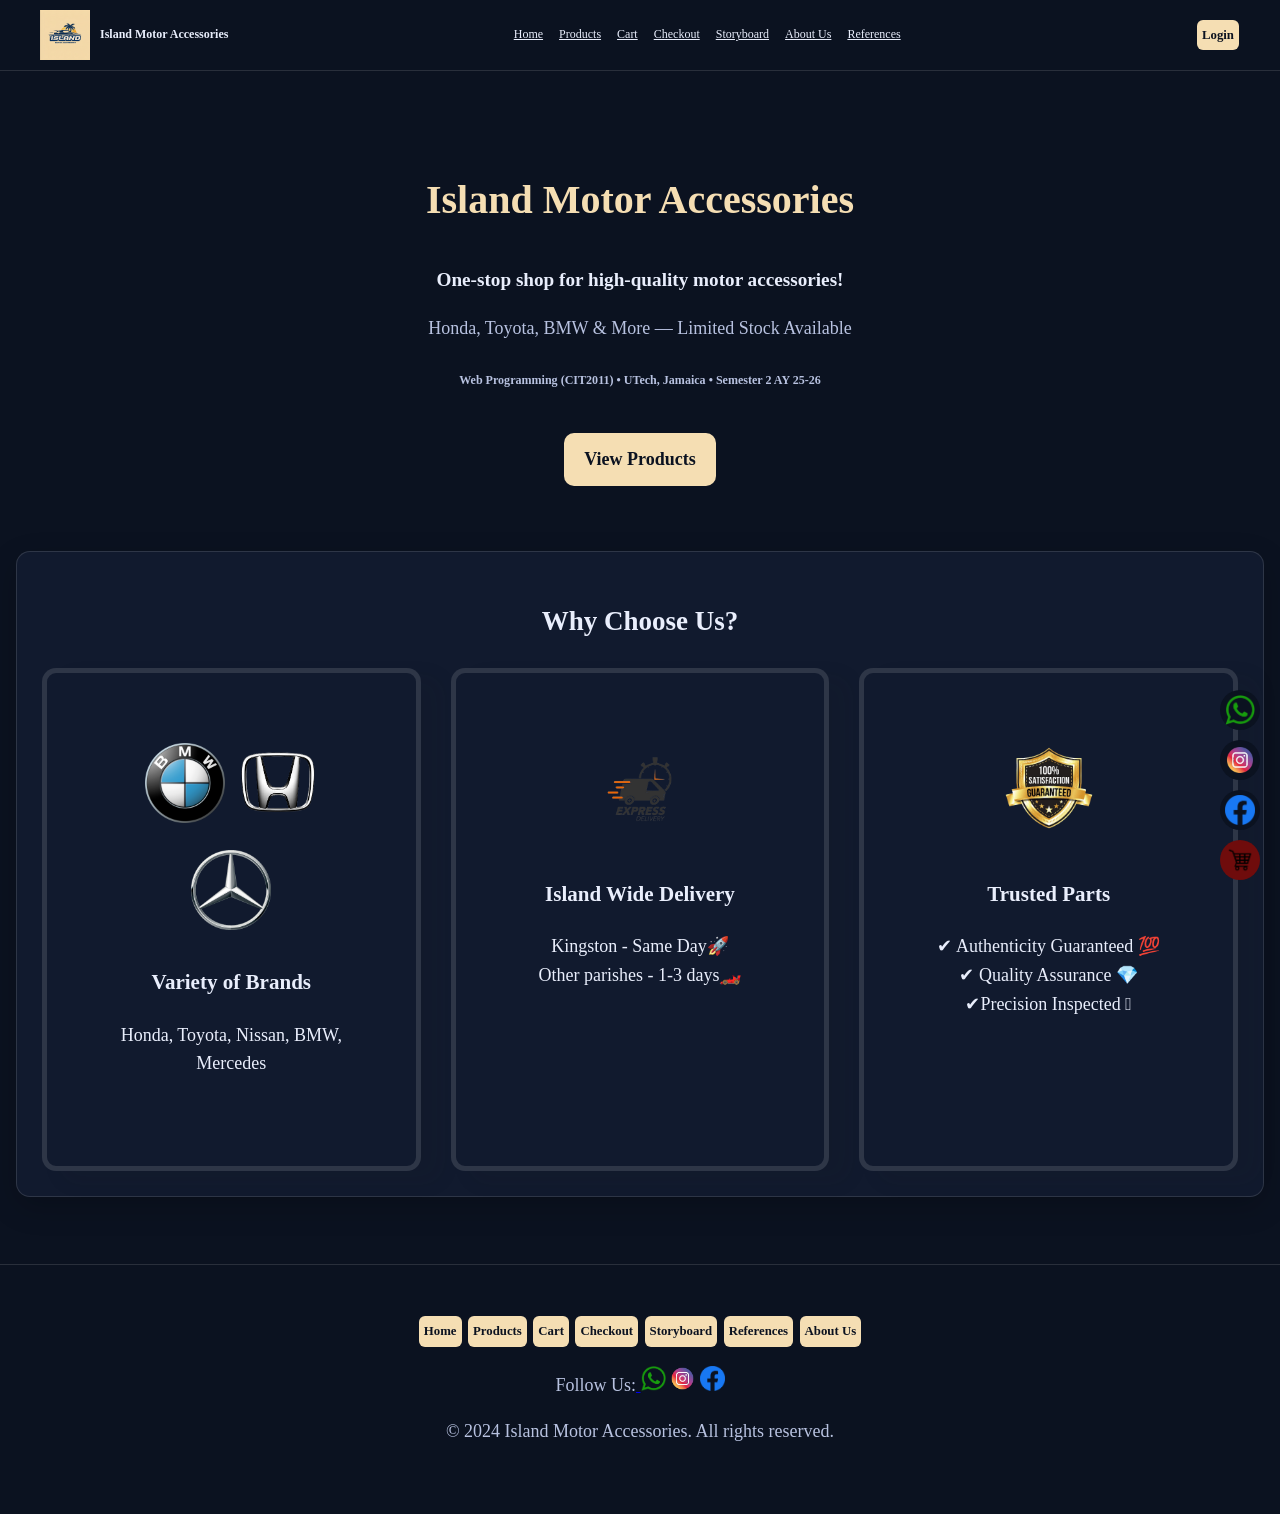
<file: Codes/index.html>
<!--K'Vonne Marshall, 2406408, LAB #2/-->

<!DOCTYPE html>
<html lang="en">
    <head>
        <meta charset="UTF-8">
        <meta name="viewport" content="width=device-width, initial-scale=1.0">
        <title>Island Motor Accessories | E-Store</title>
        <link rel="icon" href="../Assets/Logo.png" type="image/png">
        <link rel="stylesheet" href="../style.css">
    </head>

    <body>
        <header class="site-header">
            <div class="nav-bar">
                <a href="index.html" class="brand">
                    <img src="../Assets/Logo.png" alt="Logo" class="logo">
                    <span class="brand-name">Island Motor Accessories</span>
                </a>

                <nav class="nav-links">
                    <a href="index.html" title="Home">Home</a>
                    <a href="products.html" title="Products">Products</a>
                    <a href="cart.html" title="Cart">Cart</a>
                    <a href="checkout.html" title="Checkout">Checkout</a>
                    <a href="storyboard.html" title="storyboard">Storyboard</a>
                    <a href="about.html" title="About Us">About Us</a>
                    <a href="references.html" title="References">References</a>
                </nav>

                <div class="nav-right">
                    <div id="user-badge" class="user-badge">
                        <span id="user-initial" class="user-initial"></span>
                        <span id="welcome-user"></span>
                    </div>

                    <a href="login.html" id="auth-link" class="btn-primary footer-btn">Login</a>
                    <button id="logout-btn" class="btn-primary footer-btn" type="button">Logout</button>
                </div>
            </div>
        </header>

        <main class="container">
            <section class="hero center">
                <div class="hero-content">
                    <h1 class="brand-title">Island Motor Accessories</h1>
                    <h3 class="tagline">
                        One-stop shop for high-quality motor accessories!
                    </h3>
                    <p class="muted">
                        Honda, Toyota, BMW & More — Limited Stock Available
                    </p>

                    <h6 class="muted">
                        Web Programming (CIT2011) • UTech, Jamaica • Semester 2 AY 25-26
                    </h6>
                        
                    <a href="products.html" class="btn-primary"> View Products</a>
                </div>
            </section>

            <section class="card">
                <h2 class="center">Why Choose Us?</h2>

                <div class="features">

                    <div class="feature-box">
                        <div class="brand-logos"> 
                            <img src="../Assets/BMW.png" alt="BMW">
                            <img src="../Assets/Honda-removebg-preview.png" alt="Honda">
                            <img src="../Assets/Mercedes-Logo.svg.png" alt="Mercedes">
                        </div>
                        <h3>Variety of Brands</h3>
                        <p>Honda, Toyota, Nissan, BMW, Mercedes</p>
                    </div>

                    <div class="feature-box">
                        <img src="../Assets/Delivery-removebg-preview.png" alt="Delivery">
                        <h3>Island Wide Delivery</h3>
                        <p>Kingston - Same Day🚀<br>Other parishes - 1-3 days🏎️</p>
                    </div>

                    <div class="feature-box">
                        <img src="../Assets/Authentic-removebg-preview.png" alt="Authentic">
                        <h3>Trusted Parts</h3>
                        <p>✔ Authenticity Guaranteed 💯<br>✔ Quality Assurance 💎<br>✔Precision Inspected 𖦏</p>
                    </div>
                </div>
            </section>

                    
        </main>

        <footer class="site-footer">
            <nav class="footer-nav" aria-label="Footer Navigation">
                <a href="index.html" class="btn-primary footer-btn">Home</a>
                <a href="products.html" class="btn-primary footer-btn">Products</a>
                <a href="cart.html" class="btn-primary footer-btn">Cart</a>
                <a href="checkout.html" class="btn-primary footer-btn">Checkout</a>
                <a href="storyboard.html" class="btn-primary footer-btn">Storyboard</a>
                <a href="references.html" class="btn-primary footer-btn">References</a>
                <a href="about.html" class="btn-primary footer-btn">About Us</a>
                
                <p>Follow Us:<a href="https://wa.me/18763150309" target="_blank" class="whatsapp"> <img src="../Assets/WhatsApp-removebg-preview (1).png" alt="Logo" class="social-icon"></a>
                <a href="https://www.instagram.com/islandmotorja/" target="_blank" class="instagram"><img src="../Assets/Insta-removebg-preview.png" alt="Logo" class="social-icon"></a>
                <a href="https://www.facebook.com/profile.php?id=61577443343375" target="_blank" class="facebook"><img src="../Assets/Facebook_Logo__2019_-removebg-preview.png" alt="Logo" class="social-icon"></a>
                </p>
                <p>&copy; 2024 Island Motor Accessories. All rights reserved.</p>

            </nav>
            <div class="floating-socials">
                <a href="https://wa.me/18763150309" target="_blank" class="whatsapp"><img src="../Assets/WhatsApp-removebg-preview (1).png" alt="Logo" class="logo"></a>
                <a href="https://www.instagram.com/islandmotorja/" target="_blank" class="instagram"><img src="../Assets/Insta-removebg-preview.png" alt="Logo" class="logo"></a>
                <a href="https://www.facebook.com/profile.php?id=61577443343375" target="_blank" class="facebook"><img src="../Assets/Facebook_Logo__2019_-removebg-preview.png" alt="Logo" class="logo"></a>
                <a href="cart.html" class="cart"><img src="../Assets/Cart-removebg-preview.png" alt="Logo" class="logo"></a>
            </div>
       </footer>
       <script src="../script.js"></script>
    </body>
</html>
</file>
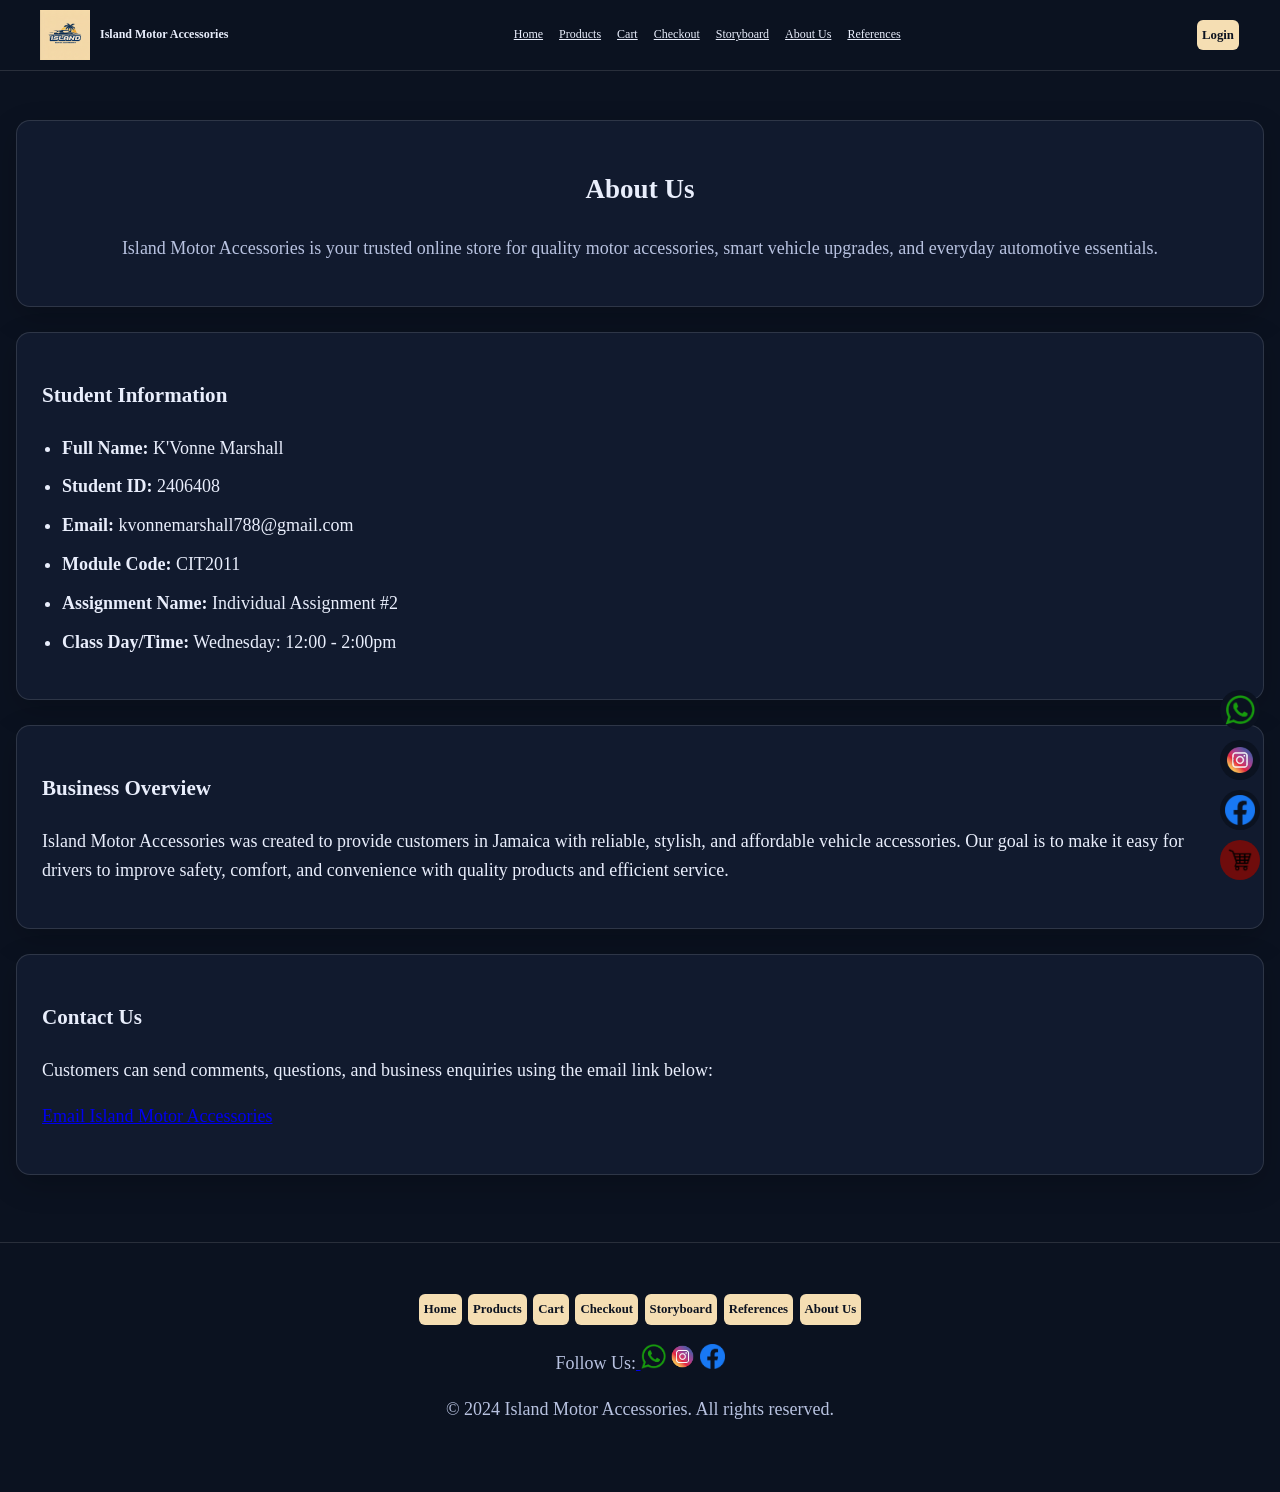
<file: Codes/about.html>
<!--K'Vonne Marshall, 2406408, LAB #2/-->

<!DOCTYPE html>
<html lang="en">
<head>
    <meta charset="UTF-8">
    <meta name="viewport" content="width=device-width, initial-scale=1.0">
    <title>Island Motor Accessories | About Us</title>
    <link rel="icon" href="../Assets/Logo.png" type="image/png">
    <link rel="stylesheet" href="../style.css">
</head>
<body>
    <header class="site-header">
            <div class="nav-bar">
                <a href="index.html" class="brand">
                    <img src="../Assets/Logo.png" alt="Logo" class="logo">
                    <span class="brand-name">Island Motor Accessories</span>
                </a>

                <nav class="nav-links">
                    <a href="index.html" title="Home">Home</a>
                    <a href="products.html" title="Products">Products</a>
                    <a href="cart.html" title="Cart">Cart</a>
                    <a href="checkout.html" title="Checkout">Checkout</a>
                    <a href="storyboard.html" title="storyboard">Storyboard</a>
                    <a href="about.html" title="About Us">About Us</a>
                    <a href="references.html" title="References">References</a>

                </nav>

                <div class="nav-right">
                    <div id="user-badge" class="user-badge">
                        <span id="user-initial" class="user-initial"></span>
                        <span id="welcome-user"></span>
                    </div>

                    <a href="login.html" id="auth-link" class="btn-primary footer-btn">Login</a>
                    <button id="logout-btn" class="btn-primary footer-btn" type="button">Logout</button>
                </div>
            </div>
        </header>

    <main class="container">
        <section class="card">
            <h2 class="center">About Us</h2>
            <p class="center muted">
                Island Motor Accessories is your trusted online store for quality motor accessories,
                smart vehicle upgrades, and everyday automotive essentials.
            </p>
        </section>

        <section class="card">
            <h3>Student Information</h3>
            <ul>
                <li><strong>Full Name:</strong> K'Vonne Marshall</li>
                <li><strong>Student ID:</strong> 2406408</li>
                <li><strong>Email:</strong> kvonnemarshall788@gmail.com</li>
                <li><strong>Module Code:</strong> CIT2011</li>
                <li><strong>Assignment Name:</strong> Individual Assignment #2</li>
                <li><strong>Class Day/Time:</strong> Wednesday: 12:00 - 2:00pm
                </li>
            </ul>
        </section>

        <section class="card">
            <h3>Business Overview</h3>
            <p>
                Island Motor Accessories was created to provide customers in Jamaica with reliable,
                stylish, and affordable vehicle accessories. Our goal is to make it easy for drivers
                to improve safety, comfort, and convenience with quality products and efficient service.
            </p>
        </section>

        <section class="card">
            <h3>Contact Us</h3>
            <p>
                Customers can send comments, questions, and business enquiries using the email link below:
            </p>
            <p>
                <a href="mailto:k'vonnesmarshall@students.utech.edu.jm?subject=Customer Inquiry - Island Motor Accessories">
                    Email Island Motor Accessories
                </a>
            </p>
        </section>
    </main>

    <footer class="site-footer">
            <nav class="footer-nav" aria-label="Footer Navigation">
                <a href="index.html" class="btn-primary footer-btn">Home</a>
                <a href="products.html" class="btn-primary footer-btn">Products</a>
                <a href="cart.html" class="btn-primary footer-btn">Cart</a>
                <a href="checkout.html" class="btn-primary footer-btn">Checkout</a>
                <a href="storyboard.html" class="btn-primary footer-btn">Storyboard</a>
                <a href="references.html" class="btn-primary footer-btn">References</a>
                <a href="about.html" class="btn-primary footer-btn">About Us</a>
                
                <p>Follow Us:<a href="https://wa.me/18763150309" target="_blank" class="whatsapp"> <img src="../Assets/WhatsApp-removebg-preview (1).png" alt="Logo" class="social-icon"></a>
                <a href="https://www.instagram.com/islandmotorja/" target="_blank" class="instagram"><img src="../Assets/Insta-removebg-preview.png" alt="Logo" class="social-icon"></a>
                <a href="https://www.facebook.com/profile.php?id=61577443343375" target="_blank" class="facebook"><img src="../Assets/Facebook_Logo__2019_-removebg-preview.png" alt="Logo" class="social-icon"></a>
                </p>
                <p>&copy; 2024 Island Motor Accessories. All rights reserved.</p>

            </nav>
            <div class="floating-socials">
                <a href="https://wa.me/18763150309" target="_blank" class="whatsapp"><img src="../Assets/WhatsApp-removebg-preview (1).png" alt="Logo" class="logo"></a>
                <a href="https://www.instagram.com/islandmotorja/" target="_blank" class="instagram"><img src="../Assets/Insta-removebg-preview.png" alt="Logo" class="logo"></a>
                <a href="https://www.facebook.com/profile.php?id=61577443343375" target="_blank" class="facebook"><img src="../Assets/Facebook_Logo__2019_-removebg-preview.png" alt="Logo" class="logo"></a>
                <a href="cart.html" class="cart"><img src="../Assets/Cart-removebg-preview.png" alt="Logo" class="logo"></a>
            </div>
       </footer>
    <script src="../script.js"></script>
</body>
</html>
</file>
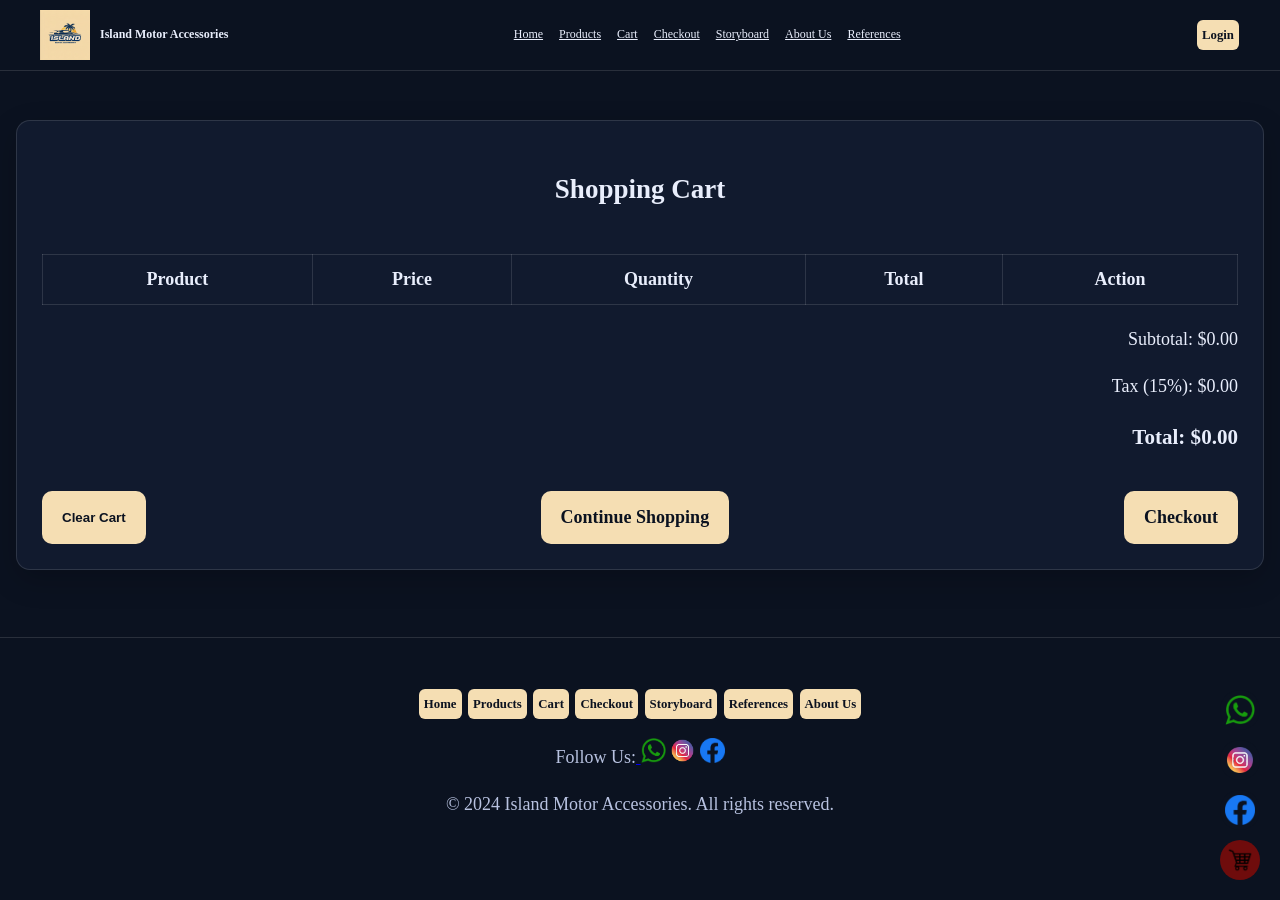
<file: Codes/cart.html>
<!--K'Vonne Marshall, 2406408, LAB #2/-->

<!DOCTYPE html>
<html lang="en">
<head>
    <meta charset="UTF-8">
    <meta name="viewport" content="width=device-width, initial-scale=1.0">
    <title>Island Motor Accessories | E-Store</title>
    <link rel="icon" href="../Assets/Logo.png" type="image/png">
    <link rel="stylesheet" href="../style.css">
</head>

<body>
     <header class="site-header">
            <div class="nav-bar">
                <a href="index.html" class="brand">
                    <img src="../Assets/Logo.png" alt="Logo" class="logo">
                    <span class="brand-name">Island Motor Accessories</span>
                </a>

                <nav class="nav-links">
                    <a href="index.html" title="Home">Home</a>
                    <a href="products.html" title="Products">Products</a>
                    <a href="cart.html" title="Cart">Cart</a>
                    <a href="checkout.html" title="Checkout">Checkout</a>
                    <a href="storyboard.html" title="storyboard">Storyboard</a>
                    <a href="about.html" title="About Us">About Us</a>
                    <a href="references.html" title="References">References</a>

                </nav>

                <div class="nav-right">
                    <div id="user-badge" class="user-badge">
                        <span id="user-initial" class="user-initial"></span>
                        <span id="welcome-user"></span>
                    </div>

                    <a href="login.html" id="auth-link" class="btn-primary footer-btn">Login</a>
                    <button id="logout-btn" class="btn-primary footer-btn" type="button">Logout</button>
                </div>
            </div>
        </header>

    <main class="container">
        <section class="card">
            <h2 class="center">Shopping Cart</h2>

            <div class="table-wrap">
                <table class="cart-table">
                    <thead>
                        <tr>
                            <th>Product</th>
                            <th>Price</th>
                            <th>Quantity</th>
                            <th>Total</th>
                            <th>Action</th>
                        </tr>
                    </thead>
                    <tbody id="cart-items"></tbody>
                </table>
            </div>

            <div class="cart-summary">
                <p>Subtotal: $<span id="subtotal">0</span></p>
                <p>Tax (15%): $<span id="tax">0</span></p>
                <h3>Total: $<span id="total">0</span></h3>
            </div>

            <div class="cart-buttons">
                <button id="clear-cart" class="btn-primary" type="button">Clear Cart</button>
                <a href="products.html" class="btn-primary">Continue Shopping</a>
                <a href="checkout.html" class="btn-primary">Checkout</a>
            </div>
        </section>
    </main>

    <footer class="site-footer">
            <nav class="footer-nav" aria-label="Footer Navigation">
                <a href="index.html" class="btn-primary footer-btn">Home</a>
                <a href="products.html" class="btn-primary footer-btn">Products</a>
                <a href="cart.html" class="btn-primary footer-btn">Cart</a>
                <a href="checkout.html" class="btn-primary footer-btn">Checkout</a>
                <a href="storyboard.html" class="btn-primary footer-btn">Storyboard</a>
                <a href="references.html" class="btn-primary footer-btn">References</a>
                <a href="about.html" class="btn-primary footer-btn">About Us</a>
                
                <p>Follow Us:<a href="https://wa.me/18763150309" target="_blank" class="whatsapp"> <img src="../Assets/WhatsApp-removebg-preview (1).png" alt="Logo" class="social-icon"></a>
                <a href="https://www.instagram.com/islandmotorja/" target="_blank" class="instagram"><img src="../Assets/Insta-removebg-preview.png" alt="Logo" class="social-icon"></a>
                <a href="https://www.facebook.com/profile.php?id=61577443343375" target="_blank" class="facebook"><img src="../Assets/Facebook_Logo__2019_-removebg-preview.png" alt="Logo" class="social-icon"></a>
                </p>
                <p>&copy; 2024 Island Motor Accessories. All rights reserved.</p>

            </nav>
            <div class="floating-socials">
                <a href="https://wa.me/18763150309" target="_blank" class="whatsapp"><img src="../Assets/WhatsApp-removebg-preview (1).png" alt="Logo" class="logo"></a>
                <a href="https://www.instagram.com/islandmotorja/" target="_blank" class="instagram"><img src="../Assets/Insta-removebg-preview.png" alt="Logo" class="logo"></a>
                <a href="https://www.facebook.com/profile.php?id=61577443343375" target="_blank" class="facebook"><img src="../Assets/Facebook_Logo__2019_-removebg-preview.png" alt="Logo" class="logo"></a>
                <a href="cart.html" class="cart"><img src="../Assets/Cart-removebg-preview.png" alt="Logo" class="logo"></a>
            </div>
       </footer>

    <div id="confirm-box" class="confirm-box hidden">
        <div class="confirm-content">
            <p id="confirm-message">Are you sure you want to remove this item?</p>
            <div class="confirm-actions">
                <button id="confirm-yes" class="btn-primary small-btn" type="button">Yes</button>
                <button id="confirm-no" class="btn-primary small-btn" type="button">No</button>
            </div>
        </div>
    </div>

    <script src="../script.js"></script>
</body>
</html>
</file>
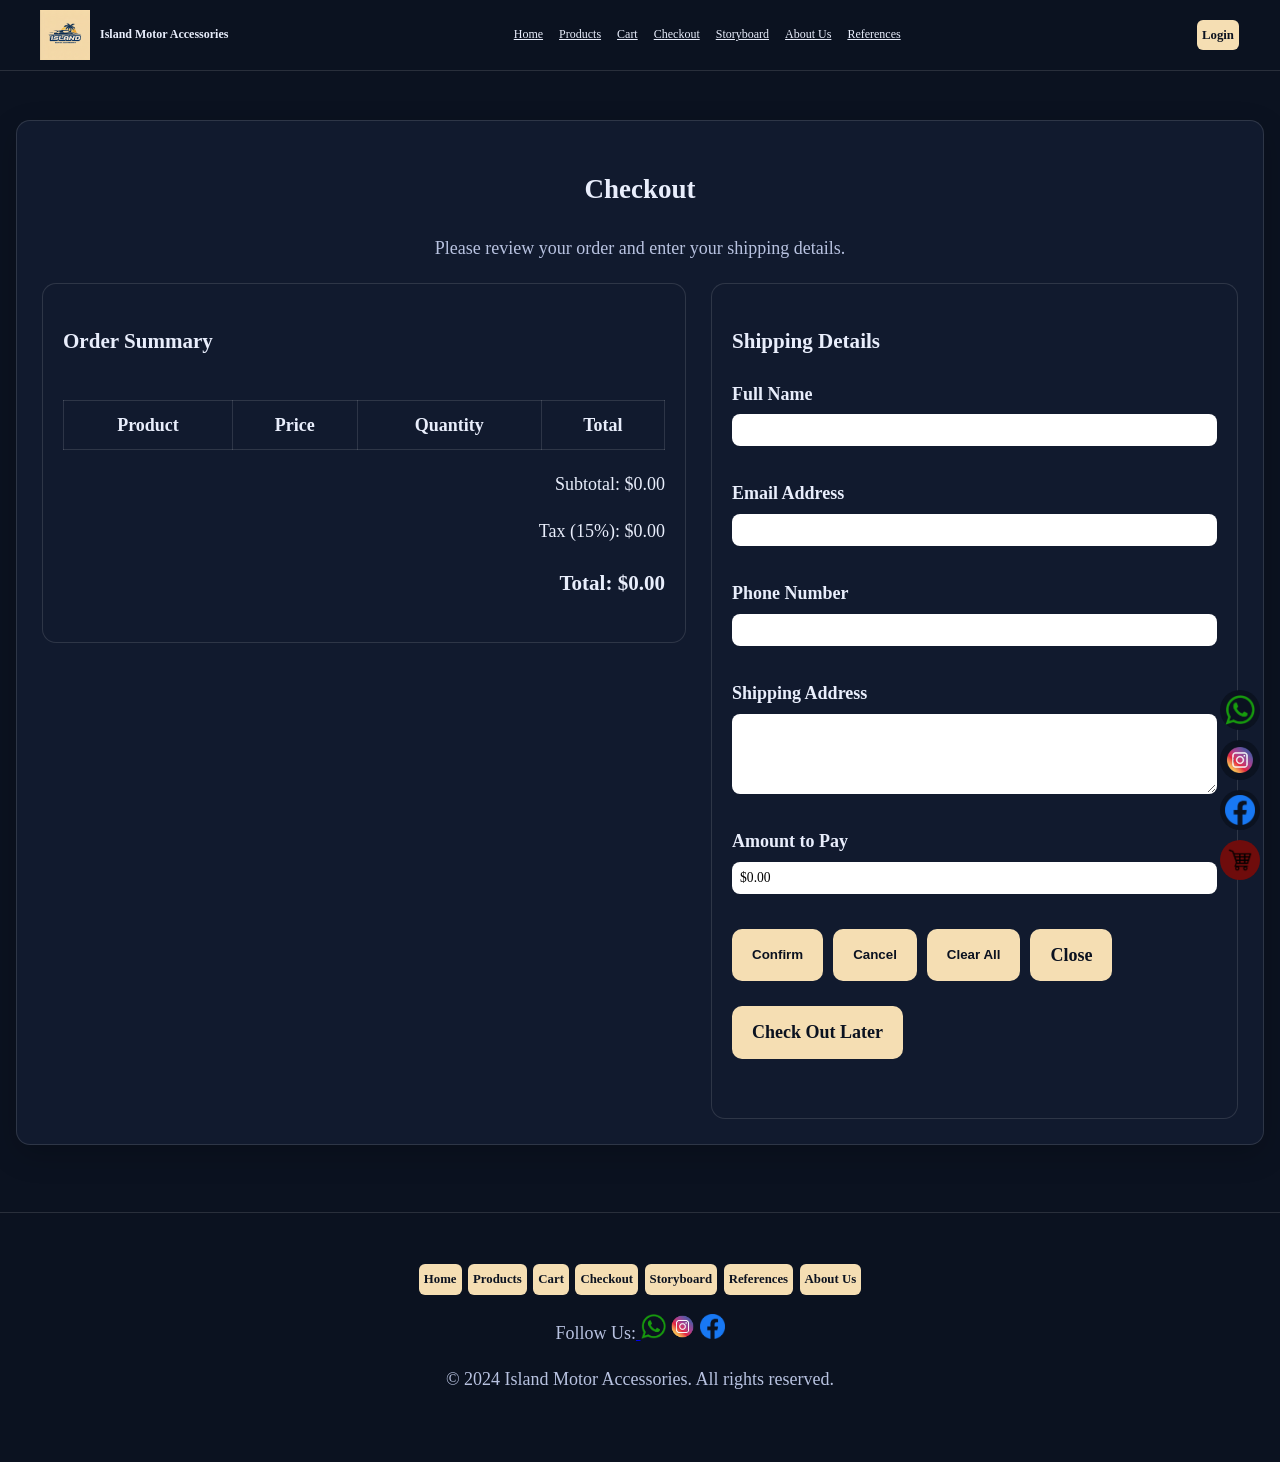
<file: Codes/checkout.html>
<!--K'Vonne Marshall, 2406408, LAB #2/-->

<!DOCTYPE html>
<html lang="en">
<head>
    <meta charset="UTF-8">
    <meta name="viewport" content="width=device-width, initial-scale=1.0">
    <title>Island Motor Accessories | Checkout</title>
    <link rel="icon" href="../Assets/Logo.png" type="image/png">
    <link rel="stylesheet" href="../style.css">
</head>

<body>
    <header class="site-header">
            <div class="nav-bar">
                <a href="index.html" class="brand">
                    <img src="../Assets/Logo.png" alt="Logo" class="logo">
                    <span class="brand-name">Island Motor Accessories</span>
                </a>

                <nav class="nav-links">
                    <a href="index.html" title="Home">Home</a>
                    <a href="products.html" title="Products">Products</a>
                    <a href="cart.html" title="Cart">Cart</a>
                    <a href="checkout.html" title="Checkout">Checkout</a>
                    <a href="storyboard.html" title="storyboard">Storyboard</a>
                    <a href="about.html" title="About Us">About Us</a>
                    <a href="references.html" title="References">References</a>

                </nav>

                <div class="nav-right">
                    <div id="user-badge" class="user-badge">
                        <span id="user-initial" class="user-initial"></span>
                        <span id="welcome-user"></span>
                    </div>

                    <a href="login.html" id="auth-link" class="btn-primary footer-btn">Login</a>
                    <button id="logout-btn" class="btn-primary footer-btn" type="button">Logout</button>
                </div>
            </div>
        </header>

    <main class="container">
        <section class="card">
            <h2 class="center">Checkout</h2>
            <p class="center muted">Please review your order and enter your shipping details.</p>

            <div class="checkout-layout">
                <div class="checkout-summary">
                    <h3>Order Summary</h3>

                    <div class="table-wrap">
                        <table class="cart-table">
                            <thead>
                                <tr>
                                    <th>Product</th>
                                    <th>Price</th>
                                    <th>Quantity</th>
                                    <th>Total</th>
                                </tr>
                            </thead>
                            <tbody id="checkout-items"></tbody>
                        </table>
                    </div>

                    <div class="cart-summary">
                        <p>Subtotal: $<span id="checkout-subtotal">0.00</span></p>
                        <p>Tax (15%): $<span id="checkout-tax">0.00</span></p>
                        <h3>Total: $<span id="checkout-total">0.00</span></h3>
                    </div>
                </div>

                <div class="checkout-form-box">
                    <h3>Shipping Details</h3>

                    <form id="checkout-form">
                        <div class="form-group">
                            <label for="customer-name">Full Name</label>
                            <input type="text" id="customer-name" name="customer-name">
                            <small class="error" id="name-error"></small>
                        </div>

                        <div class="form-group">
                            <label for="customer-email">Email Address</label>
                            <input type="email" id="customer-email" name="customer-email">
                            <small class="error" id="email-error"></small>
                        </div>

                        <div class="form-group">
                            <label for="customer-phone">Phone Number</label>
                            <input type="text" id="customer-phone" name="customer-phone">
                            <small class="error" id="phone-error"></small>
                        </div>

                        <div class="form-group">
                            <label for="customer-address">Shipping Address</label>
                            <textarea id="customer-address" name="customer-address" rows="4"></textarea>
                            <small class="error" id="address-error"></small>
                        </div>

                        <div class="form-group">
                            <label for="amount-paid">Amount to Pay</label>
                            <input type="text" id="amount-paid" readonly>
                        </div>

                        <div class="checkout-buttons">
                            <button type="submit" class="btn-primary">Confirm</button>
                            <button type="button" id="cancel-order" class="btn-primary">Cancel</button>
                            <button type="button" id="clear-checkout" class="btn-primary">Clear All</button>
                            <a href="cart.html" class="btn-primary">Close</a>
                            <a href="products.html" class="btn-primary">Check Out Later</a>
                        </div>
                    </form>

                    <div id="checkout-message" class="checkout-message"></div>
                </div>
            </div>
        </section>
    </main>

    <footer class="site-footer">
            <nav class="footer-nav" aria-label="Footer Navigation">
                <a href="index.html" class="btn-primary footer-btn">Home</a>
                <a href="products.html" class="btn-primary footer-btn">Products</a>
                <a href="cart.html" class="btn-primary footer-btn">Cart</a>
                <a href="checkout.html" class="btn-primary footer-btn">Checkout</a>
                <a href="storyboard.html" class="btn-primary footer-btn">Storyboard</a>
                <a href="references.html" class="btn-primary footer-btn">References</a>
                <a href="about.html" class="btn-primary footer-btn">About Us</a>
                
                <p>Follow Us:<a href="https://wa.me/18763150309" target="_blank" class="whatsapp"> <img src="../Assets/WhatsApp-removebg-preview (1).png" alt="Logo" class="social-icon"></a>
                <a href="https://www.instagram.com/islandmotorja/" target="_blank" class="instagram"><img src="../Assets/Insta-removebg-preview.png" alt="Logo" class="social-icon"></a>
                <a href="https://www.facebook.com/profile.php?id=61577443343375" target="_blank" class="facebook"><img src="../Assets/Facebook_Logo__2019_-removebg-preview.png" alt="Logo" class="social-icon"></a>
                </p>
                <p>&copy; 2024 Island Motor Accessories. All rights reserved.</p>

            </nav>
            <div class="floating-socials">
                <a href="https://wa.me/18763150309" target="_blank" class="whatsapp"><img src="../Assets/WhatsApp-removebg-preview (1).png" alt="Logo" class="logo"></a>
                <a href="https://www.instagram.com/islandmotorja/" target="_blank" class="instagram"><img src="../Assets/Insta-removebg-preview.png" alt="Logo" class="logo"></a>
                <a href="https://www.facebook.com/profile.php?id=61577443343375" target="_blank" class="facebook"><img src="../Assets/Facebook_Logo__2019_-removebg-preview.png" alt="Logo" class="logo"></a>
                <a href="cart.html" class="cart"><img src="../Assets/Cart-removebg-preview.png" alt="Logo" class="logo"></a>
            </div>
       </footer>

    <script src="../script.js"></script>
</body>
</html>
</file>
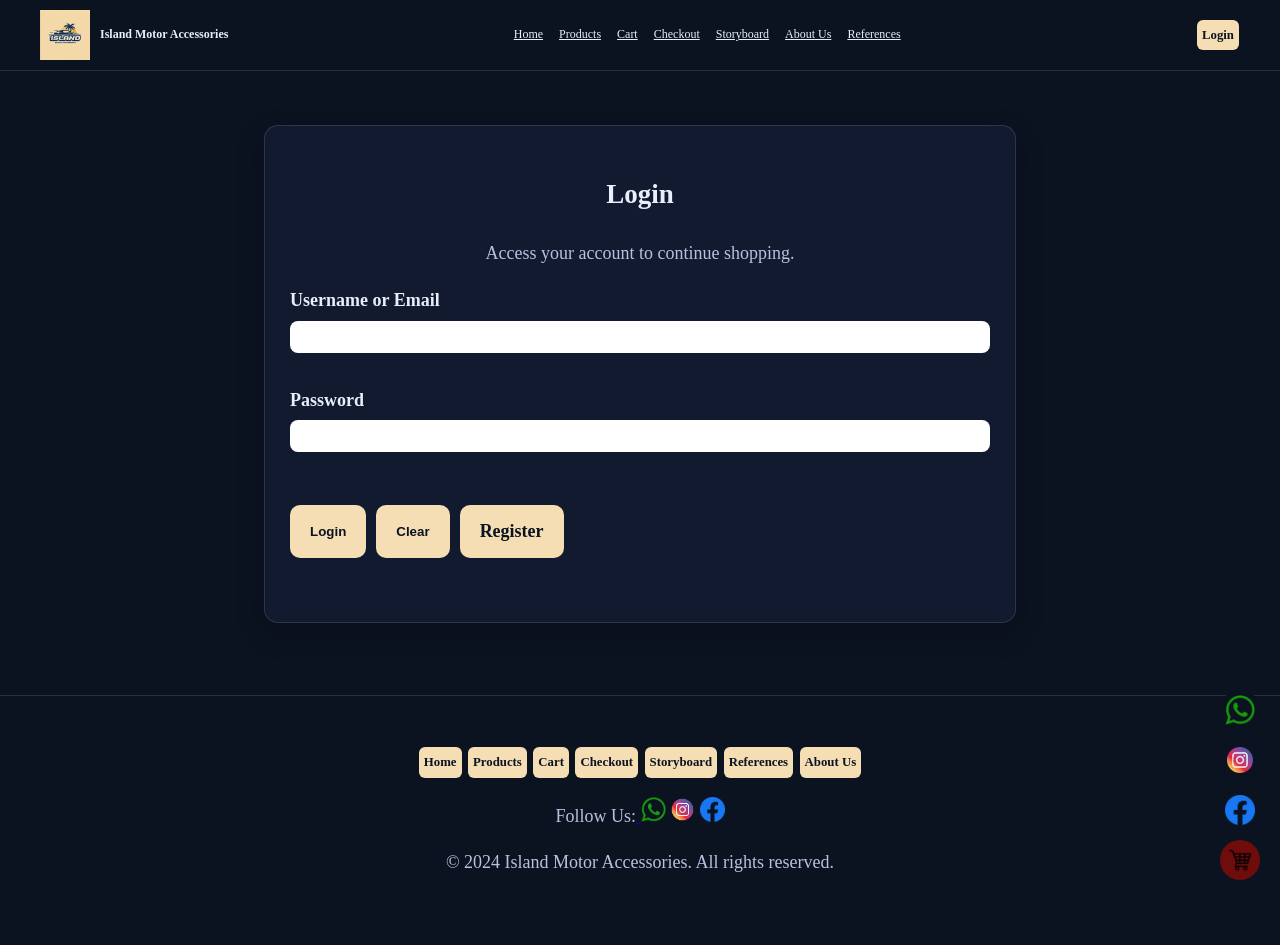
<file: Codes/login.html>
<!--K'Vonne Marshall, 2406408, LAB #2/-->

<!DOCTYPE html>
<html lang="en">
<head>
    <meta charset="UTF-8">
    <meta name="viewport" content="width=device-width, initial-scale=1.0">
    <title>Island Motor Accessories | Login</title>
    <link rel="icon" href="../Assets/Logo.png" type="image/png">
    <link rel="stylesheet" href="../style.css">
</head>
<body>
    <header class="site-header">
            <div class="nav-bar">
                <a href="index.html" class="brand">
                    <img src="../Assets/Logo.png" alt="Logo" class="logo">
                    <span class="brand-name">Island Motor Accessories</span>
                </a>

                <nav class="nav-links">
                    <a href="index.html" title="Home">Home</a>
                    <a href="products.html" title="Products">Products</a>
                    <a href="cart.html" title="Cart">Cart</a>
                    <a href="checkout.html" title="Checkout">Checkout</a>
                    <a href="storyboard.html" title="storyboard">Storyboard</a>
                    <a href="about.html" title="About Us">About Us</a>
                    <a href="references.html" title="References">References</a>

                </nav>

                <div class="nav-right">
                    <div id="user-badge" class="user-badge">
                        <span id="user-initial" class="user-initial"></span>
                        <span id="welcome-user"></span>
                    </div>

                    <a href="login.html" id="auth-link" class="btn-primary footer-btn">Login</a>
                    <button id="logout-btn" class="btn-primary footer-btn" type="button">Logout</button>
                </div>
            </div>
        </header>

    <main class="container">
        <section class="card login-box">
            <h2 class="center">Login</h2>
            <p class="center muted">Access your account to continue shopping.</p>

            <form id="login-form">
                <div class="form-group">
                    <label for="login-username">Username or Email</label>
                    <input type="text" id="login-username" name="login-username">
                    <small class="error" id="login-username-error"></small>
                </div>

                <div class="form-group">
                    <label for="login-password">Password</label>
                    <input type="password" id="login-password" name="login-password">
                    <small class="error" id="login-password-error"></small>
                </div>

                <div class="checkout-buttons">
                    <button type="submit" class="btn-primary">Login</button>
                    <button type="reset" id="login-clear" class="btn-primary">Clear</button>
                    <a href="register.html" class="btn-primary">Register</a>
                </div>
            </form>

            <div id="login-message" class="checkout-message"></div>
        </section>
    </main>

    <footer class="site-footer">
            <nav class="footer-nav" aria-label="Footer Navigation">
                <a href="index.html" class="btn-primary footer-btn">Home</a>
                <a href="products.html" class="btn-primary footer-btn">Products</a>
                <a href="cart.html" class="btn-primary footer-btn">Cart</a>
                <a href="checkout.html" class="btn-primary footer-btn">Checkout</a>
                <a href="storyboard.html" class="btn-primary footer-btn">Storyboard</a>
                <a href="references.html" class="btn-primary footer-btn">References</a>
                <a href="about.html" class="btn-primary footer-btn">About Us</a>
                
                <p>Follow Us:<a href="https://wa.me/18763150309" target="_blank" class="whatsapp"> <img src="../Assets/WhatsApp-removebg-preview (1).png" alt="Logo" class="social-icon"></a>
                <a href="https://www.instagram.com/islandmotorja/" target="_blank" class="instagram"><img src="../Assets/Insta-removebg-preview.png" alt="Logo" class="social-icon"></a>
                <a href="https://www.facebook.com/profile.php?id=61577443343375" target="_blank" class="facebook"><img src="../Assets/Facebook_Logo__2019_-removebg-preview.png" alt="Logo" class="social-icon"></a>
                </p>
                <p>&copy; 2024 Island Motor Accessories. All rights reserved.</p>

            </nav>
            <div class="floating-socials">
                <a href="https://wa.me/18763150309" target="_blank" class="whatsapp"><img src="../Assets/WhatsApp-removebg-preview (1).png" alt="Logo" class="logo"></a>
                <a href="https://www.instagram.com/islandmotorja/" target="_blank" class="instagram"><img src="../Assets/Insta-removebg-preview.png" alt="Logo" class="logo"></a>
                <a href="https://www.facebook.com/profile.php?id=61577443343375" target="_blank" class="facebook"><img src="../Assets/Facebook_Logo__2019_-removebg-preview.png" alt="Logo" class="logo"></a>
                <a href="cart.html" class="cart"><img src="../Assets/Cart-removebg-preview.png" alt="Logo" class="logo"></a>
            </div>
       </footer>

    <script src="../script.js"></script>
</body>
</html>
</file>
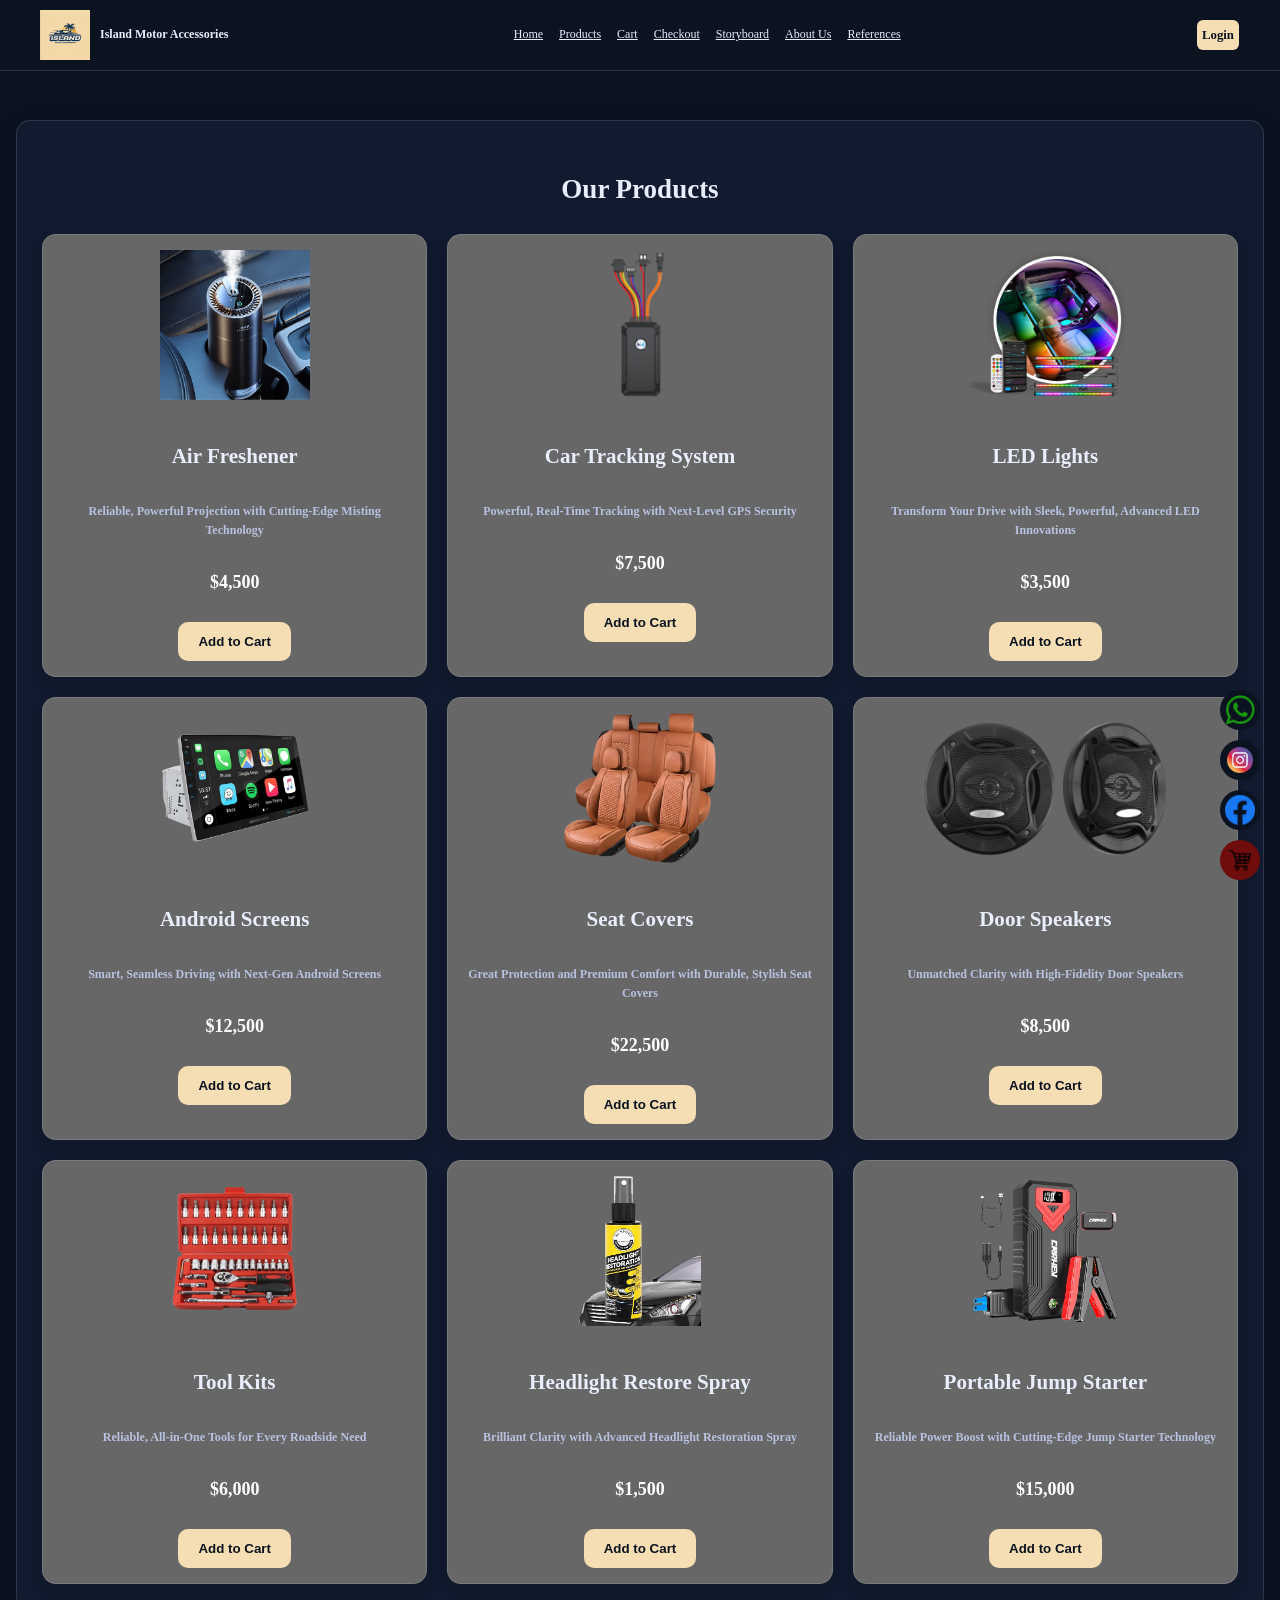
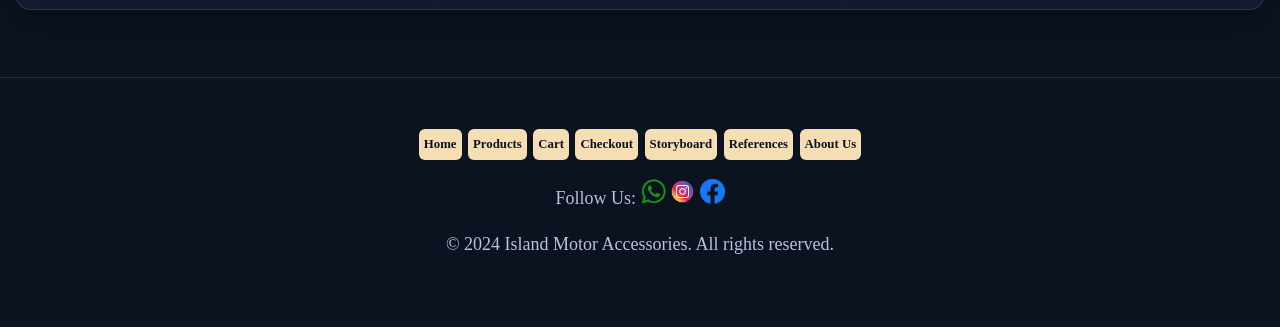
<file: Codes/products.html>
<!--K'Vonne Marshall, 2406408, LAB #2/-->

<!DOCTYPE html>
<html lang="en">
    <head>
        <meta charset="UTF-8">
        <meta name="viewport" content="width=device-width, initial-scale=1.0">
        <title>Island Motor Accessories | E-Store</title>
        <link rel="icon" href="../Assets/Logo.png" type="image/png">
        <link rel="stylesheet" href="../style.css">
    </head>

    <body>
        <header class="site-header">
            <div class="nav-bar">
                <a href="index.html" class="brand">
                    <img src="../Assets/Logo.png" alt="Logo" class="logo">
                    <span class="brand-name">Island Motor Accessories</span>
                </a>

                <nav class="nav-links">
                    <a href="index.html" title="Home">Home</a>
                    <a href="products.html" title="Products">Products</a>
                    <a href="cart.html" title="Cart">Cart</a>
                    <a href="checkout.html" title="Checkout">Checkout</a>
                    <a href="storyboard.html" title="storyboard">Storyboard</a>
                    <a href="about.html" title="About Us">About Us</a>
                    <a href="references.html" title="References">References</a>
                </nav>

                <div class="nav-right">
                    <div id="user-badge" class="user-badge">
                        <span id="user-initial" class="user-initial"></span>
                        <span id="welcome-user"></span>
                    </div>

                    <a href="login.html" id="auth-link" class="btn-primary footer-btn">Login</a>
                    <button id="logout-btn" class="btn-primary footer-btn" type="button">Logout</button>
                </div>
            </div>
        </header>

            <main class="container">
                <section class="card">
                    <h2 class="center">Our Products</h2>

                    <div class="products">
                        <div id="cart-message" class="cart-message"></div>
                        <div class="product-card">
                            <img src="../Assets/Freshener.jpg" alt="Air Freshener">
                            <h3>Air Freshener</h3>
                            <h6 class="muted">Reliable, Powerful Projection with Cutting-Edge Misting Technology</h6>
                            <p class="price" data-price="4500">$4,500</p>
                            <button class="btn-primary add-to-cart">Add to Cart</button>
                        </div>

                        <div class="product-card">
                            <img src="../Assets/GPS.png" alt="Car GPS System">
                            <h3>Car Tracking System</h3>
                            <h6 class="muted">Powerful, Real-Time Tracking with Next-Level GPS Security</h6>
                            <p class="price" data-price="7500">$7,500</p>
                            <button class="btn-primary add-to-cart">Add to Cart</button>
                        </div>

                        <div class="product-card">
                            <img src="../Assets/Lights.png" alt="Car LED Lights">
                            <h3>LED Lights</h3>
                            <h6 class="muted">Transform Your Drive with Sleek, Powerful, Advanced LED Innovations</h6>
                            <p class="price" data-price="3500">$3,500</p>
                            <button class="btn-primary add-to-cart">Add to Cart</button>
                        </div>

                        <div class="product-card">
                            <img src="../Assets/Screen-removebg-preview.png" alt="Car Android Screen">
                            <h3>Android Screens</h3>
                            <h6 class="muted">Smart, Seamless Driving with Next-Gen Android Screens</h6>
                            <p class="price" data-price="12500">$12,500</p>
                            <button class="btn-primary add-to-cart">Add to Cart</button>
                        </div>

                        <div class="product-card">
                            <img src="../Assets/Seats-removebg-preview.png" alt="Car Seat Covers">
                            <h3>Seat Covers</h3>
                            <h6 class="muted">Great Protection and Premium Comfort with Durable, Stylish Seat Covers</h6>
                            <p class="price" data-price="22500">$22,500</p>
                            <button class="btn-primary add-to-cart">Add to Cart</button>
                        </div>

                        <div class="product-card">
                            <img src="../Assets/Speakers.png" alt="Car Door Speakers">
                            <h3>Door Speakers</h3>
                            <h6 class="muted">Unmatched Clarity with High-Fidelity Door Speakers</h6>
                            <p class="price" data-price="8500">$8,500</p>
                            <button class="btn-primary add-to-cart">Add to Cart</button>
                        </div>

                        <div class="product-card">
                            <img src="../Assets/ToolKit-removebg-preview.png" alt="Car Tool Kit">
                            <h3>Tool Kits</h3>
                            <h6 class="muted">Reliable, All-in-One Tools for Every Roadside Need</h6>
                            <p class="price" data-price="6000">$6,000</p>
                            <button class="btn-primary add-to-cart">Add to Cart</button>
                        </div>

                        <div class="product-card">
                            <img src="../Assets/Headlight-removebg-preview.png" alt="Headlight Restoration">
                            <h3>Headlight Restore Spray</h3>
                            <h6 class="muted">Brilliant Clarity with Advanced Headlight Restoration Spray</h6>
                            <p class="price" data-price="1500">$1,500</p>
                            <button class="btn-primary add-to-cart">Add to Cart</button>
                        </div>

                        <div class="product-card">
                            <img src="../Assets/Jumper-removebg-preview.png" alt="Car Jump Starter">
                            <h3>Portable Jump Starter</h3>
                            <h6 class="muted">Reliable Power Boost with Cutting-Edge Jump Starter Technology</h6>
                            <p class="price" data-price="15000">$15,000</p>
                            <button class="btn-primary add-to-cart">Add to Cart</button>
                        </div>
                    </div>
                </section>
            </main>

            <footer class="site-footer">
            <nav class="footer-nav" aria-label="Footer Navigation">
                <a href="index.html" class="btn-primary footer-btn">Home</a>
                <a href="products.html" class="btn-primary footer-btn">Products</a>
                <a href="cart.html" class="btn-primary footer-btn">Cart</a>
                <a href="checkout.html" class="btn-primary footer-btn">Checkout</a>
                <a href="storyboard.html" class="btn-primary footer-btn">Storyboard</a>
                <a href="references.html" class="btn-primary footer-btn">References</a>
                <a href="about.html" class="btn-primary footer-btn">About Us</a>
                
                <p>Follow Us:<a href="https://wa.me/18763150309" target="_blank" class="whatsapp"> <img src="../Assets/WhatsApp-removebg-preview (1).png" alt="Logo" class="social-icon"></a>
                <a href="https://www.instagram.com/islandmotorja/" target="_blank" class="instagram"><img src="../Assets/Insta-removebg-preview.png" alt="Logo" class="social-icon"></a>
                <a href="https://www.facebook.com/profile.php?id=61577443343375" target="_blank" class="facebook"><img src="../Assets/Facebook_Logo__2019_-removebg-preview.png" alt="Logo" class="social-icon"></a>
                </p>
                <p>&copy; 2024 Island Motor Accessories. All rights reserved.</p>

            </nav>
            <div class="floating-socials">
                <a href="https://wa.me/18763150309" target="_blank" class="whatsapp"><img src="../Assets/WhatsApp-removebg-preview (1).png" alt="Logo" class="logo"></a>
                <a href="https://www.instagram.com/islandmotorja/" target="_blank" class="instagram"><img src="../Assets/Insta-removebg-preview.png" alt="Logo" class="logo"></a>
                <a href="https://www.facebook.com/profile.php?id=61577443343375" target="_blank" class="facebook"><img src="../Assets/Facebook_Logo__2019_-removebg-preview.png" alt="Logo" class="logo"></a>
                <a href="cart.html" class="cart"><img src="../Assets/Cart-removebg-preview.png" alt="Logo" class="logo"></a>
            </div>
       </footer>
        <script src="../script.js"></script>
    </body>
</html>
</file>
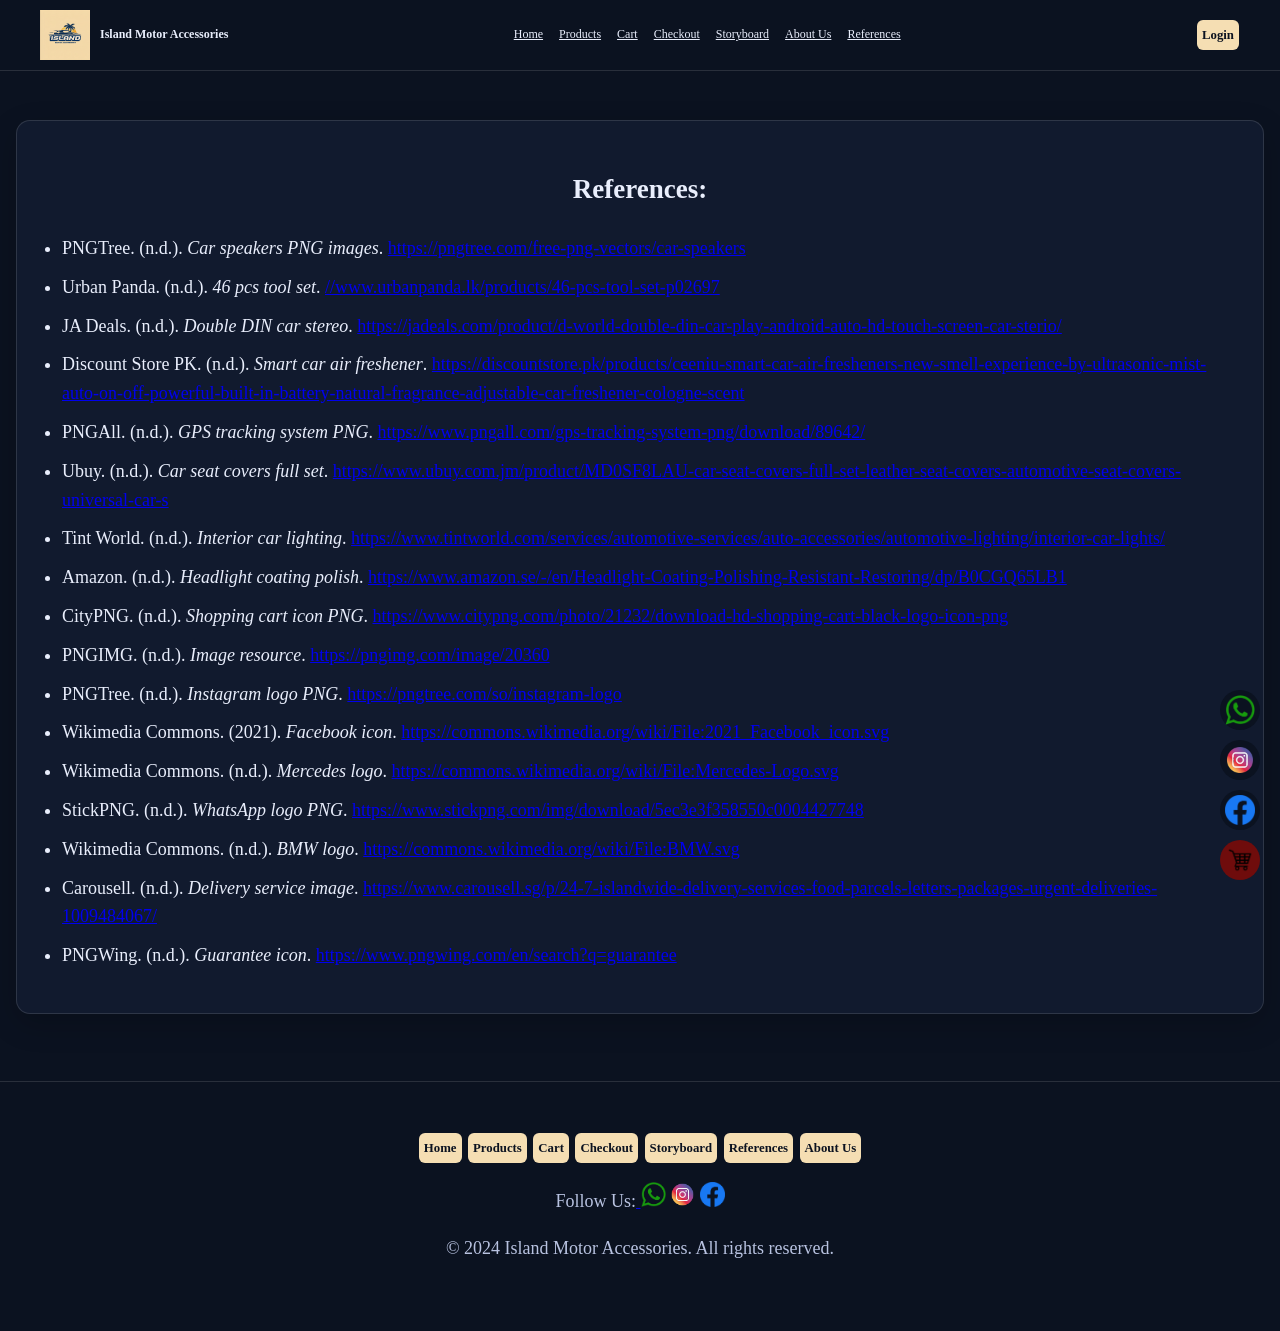
<file: Codes/references.html>
<!DOCTYPE html>
<html lang="en">
<head>
    <meta charset="UTF-8">
    <meta name="viewport" content="width=device-width, initial-scale=1.0">
    <title>Island Motor Accessories | References</title>
    <link rel="icon" href="../Assets/Logo.png" type="image/png">
    <link rel="stylesheet" href="../style.css">
</head>

<body>
    <header class="site-header">
            <div class="nav-bar">
                <a href="index.html" class="brand">
                    <img src="../Assets/Logo.png" alt="Logo" class="logo">
                    <span class="brand-name">Island Motor Accessories</span>
                </a>

                <nav class="nav-links">
                    <a href="index.html" title="Home">Home</a>
                    <a href="products.html" title="Products">Products</a>
                    <a href="cart.html" title="Cart">Cart</a>
                    <a href="checkout.html" title="Checkout">Checkout</a>
                    <a href="storyboard.html" title="storyboard">Storyboard</a>
                    <a href="about.html" title="About Us">About Us</a>
                    <a href="references.html" title="References">References</a>
                </nav>

                <div class="nav-right">
                    <div id="user-badge" class="user-badge">
                        <span id="user-initial" class="user-initial"></span>
                        <span id="welcome-user"></span>
                    </div>

                    <a href="login.html" id="auth-link" class="btn-primary footer-btn">Login</a>
                    <button id="logout-btn" class="btn-primary footer-btn" type="button">Logout</button>
                </div>
            </div>
        </header>

<main class="container">
    <section class="card">
        <h2 class="center">References:</h2>

        <ul class="references">

            <li>PNGTree. (n.d.). <i>Car speakers PNG images</i>. <a href="https://pngtree.com/free-png-vectors/car-speakers" target="_blank" rel=noopener>
                https://pngtree.com/free-png-vectors/car-speakers
            </a></li>

            <li>Urban Panda. (n.d.). <i>46 pcs tool set</i>. <a href="https://www.urbanpanda.lk/products/46-pcs-tool-set-p02697" target="_blank" rel=noopener>//www.urbanpanda.lk/products/46-pcs-tool-set-p02697</a></li>

            <li>JA Deals. (n.d.). <i>Double DIN car stereo</i>. <a href="https://jadeals.com/product/d-world-double-din-car-play-android-auto-hd-touch-screen-car-sterio/" target="_blank" rel=noopener>https://jadeals.com/product/d-world-double-din-car-play-android-auto-hd-touch-screen-car-sterio/</a></li>

            <li>Discount Store PK. (n.d.). <i>Smart car air freshener</i>. <a href="https://discountstore.pk/products/ceeniu-smart-car-air-fresheners-new-smell-experience-by-ultrasonic-mist-auto-on-off-powerful-built-in-battery-natural-fragrance-adjustable-car-freshener-cologne-scent" target="_blank" rel=noopener>https://discountstore.pk/products/ceeniu-smart-car-air-fresheners-new-smell-experience-by-ultrasonic-mist-auto-on-off-powerful-built-in-battery-natural-fragrance-adjustable-car-freshener-cologne-scent</a></li>

            <li>PNGAll. (n.d.). <i>GPS tracking system PNG</i>. <a href="https://www.pngall.com/gps-tracking-system-png/download/89642/" target="_blank" rel=noopener>https://www.pngall.com/gps-tracking-system-png/download/89642/</a></li>

            <li>Ubuy. (n.d.). <i>Car seat covers full set</i>. <a href="https://www.ubuy.com.jm/product/MD0SF8LAU-car-seat-covers-full-set-leather-seat-covers-automotive-seat-covers-universal-car-s" target="_blank" rel=noopener>https://www.ubuy.com.jm/product/MD0SF8LAU-car-seat-covers-full-set-leather-seat-covers-automotive-seat-covers-universal-car-s</a></li>

            <li>Tint World. (n.d.). <i>Interior car lighting</i>. <a href="https://www.tintworld.com/services/automotive-services/auto-accessories/automotive-lighting/interior-car-lights/" target="_blank" rel=noopener>https://www.tintworld.com/services/automotive-services/auto-accessories/automotive-lighting/interior-car-lights/</a></li>

            <li>Amazon. (n.d.). <i>Headlight coating polish</i>. <a href="https://www.amazon.se/-/en/Headlight-Coating-Polishing-Resistant-Restoring/dp/B0CGQ65LB1" target="_blank" rel=noopener>https://www.amazon.se/-/en/Headlight-Coating-Polishing-Resistant-Restoring/dp/B0CGQ65LB1</a></li>

            <li>CityPNG. (n.d.). <i>Shopping cart icon PNG</i>. <a href="https://www.citypng.com/photo/21232/download-hd-shopping-cart-black-logo-icon-png" target="_blank" rel=noopener>https://www.citypng.com/photo/21232/download-hd-shopping-cart-black-logo-icon-png</a></li>

            <li>PNGIMG. (n.d.). <i>Image resource</i>. <a href="https://pngimg.com/image/20360" target="_blank" rel=noopener>https://pngimg.com/image/20360</a></li>

            <li>PNGTree. (n.d.). <i>Instagram logo PNG</i>. <a href="https://pngtree.com/so/instagram-logo" target="_blank" rel=noopener>https://pngtree.com/so/instagram-logo</a></li>

            <li>Wikimedia Commons. (2021). <i>Facebook icon</i>. <a href="https://commons.wikimedia.org/wiki/File:2021_Facebook_icon.svg" target="_blank" rel=noopener>https://commons.wikimedia.org/wiki/File:2021_Facebook_icon.svg</a></li>

            <li>Wikimedia Commons. (n.d.). <i>Mercedes logo</i>. <a href="https://commons.wikimedia.org/wiki/File:Mercedes-Logo.svg" target="_blank" rel=noopener>https://commons.wikimedia.org/wiki/File:Mercedes-Logo.svg</a></li>

            <li>StickPNG. (n.d.). <i>WhatsApp logo PNG</i>. <a href="https://www.stickpng.com/img/download/5ec3e3f358550c0004427748" target="_blank" rel=noopener>https://www.stickpng.com/img/download/5ec3e3f358550c0004427748</a></li>

            <li>Wikimedia Commons. (n.d.). <i>BMW logo</i>. <a href="https://commons.wikimedia.org/wiki/File:BMW.svg" target="_blank" rel=noopener>https://commons.wikimedia.org/wiki/File:BMW.svg</a></li>

            <li>Carousell. (n.d.). <i>Delivery service image</i>. <a href="https://www.carousell.sg/p/24-7-islandwide-delivery-services-food-parcels-letters-packages-urgent-deliveries-1009484067/" target="_blank" rel=noopener>https://www.carousell.sg/p/24-7-islandwide-delivery-services-food-parcels-letters-packages-urgent-deliveries-1009484067/</a></li>

            <li>PNGWing. (n.d.). <i>Guarantee icon</i>. <a href="https://www.pngwing.com/en/search?q=guarantee" target="_blank" rel=noopener>https://www.pngwing.com/en/search?q=guarantee</a></li>

        </ul>
    </section>
</main>

<footer class="site-footer">
        <nav class="footer-nav" aria-label="Footer Navigation">
            <a href="index.html" class="btn-primary footer-btn">Home</a>
            <a href="products.html" class="btn-primary footer-btn">Products</a>
            <a href="cart.html" class="btn-primary footer-btn">Cart</a>
            <a href="checkout.html" class="btn-primary footer-btn">Checkout</a>
            <a href="storyboard.html" class="btn-primary footer-btn">Storyboard</a>
            <a href="references.html" class="btn-primary footer-btn">References</a>
            <a href="about.html" class="btn-primary footer-btn">About Us</a>
            
            <p>Follow Us:<a href="https://wa.me/18763150309" target="_blank" class="whatsapp"> <img src="../Assets/WhatsApp-removebg-preview (1).png" alt="Logo" class="social-icon"></a>
            <a href="https://www.instagram.com/islandmotorja/" target="_blank" class="instagram"><img src="../Assets/Insta-removebg-preview.png" alt="Logo" class="social-icon"></a>
            <a href="https://www.facebook.com/profile.php?id=61577443343375" target="_blank" class="facebook"><img src="../Assets/Facebook_Logo__2019_-removebg-preview.png" alt="Logo" class="social-icon"></a>
            </p>
            <p>&copy; 2024 Island Motor Accessories. All rights reserved.</p>

        </nav>
        <div class="floating-socials">
            <a href="https://wa.me/18763150309" target="_blank" class="whatsapp"><img src="../Assets/WhatsApp-removebg-preview (1).png" alt="Logo" class="logo"></a>
            <a href="https://www.instagram.com/islandmotorja/" target="_blank" class="instagram"><img src="../Assets/Insta-removebg-preview.png" alt="Logo" class="logo"></a>
            <a href="https://www.facebook.com/profile.php?id=61577443343375" target="_blank" class="facebook"><img src="../Assets/Facebook_Logo__2019_-removebg-preview.png" alt="Logo" class="logo"></a>
            <a href="cart.html" class="cart"><img src="../Assets/Cart-removebg-preview.png" alt="Logo" class="logo"></a>
        </div>
</footer>
       <script src="../script.js"></script>

    </body>
</html>
</file>
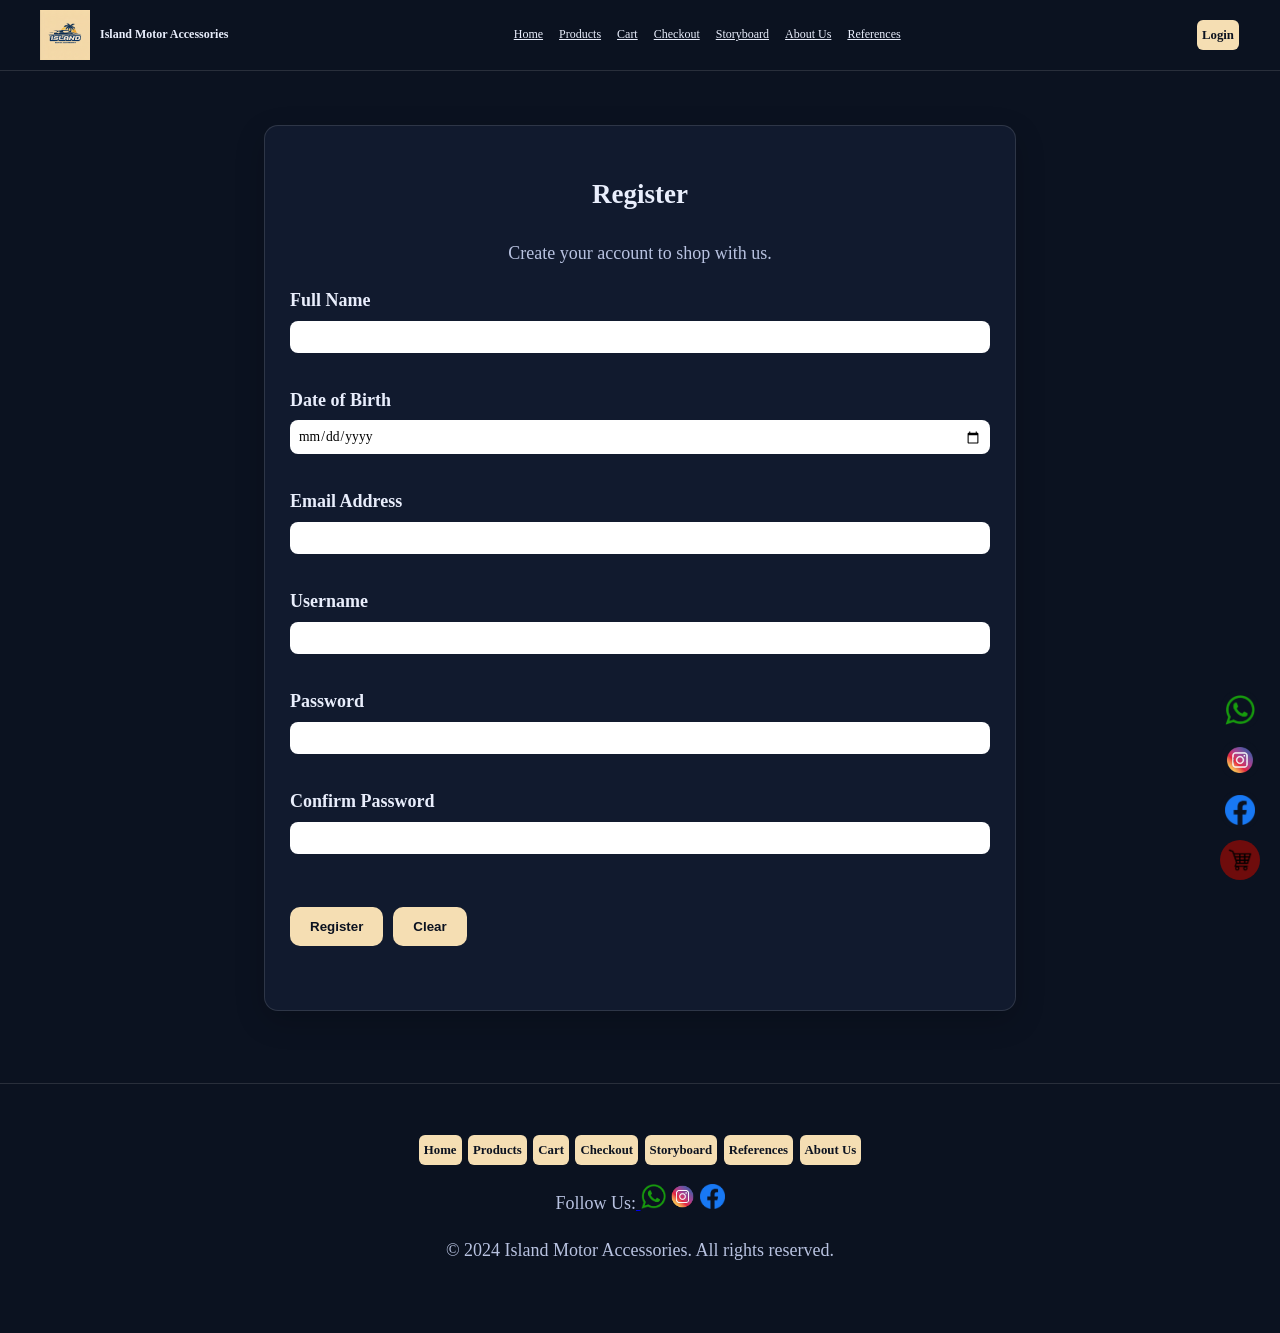
<file: Codes/register.html>
<!--K'Vonne Marshall, 2406408, LAB #2/-->

<!DOCTYPE html>
<html lang="en">
<head>
    <meta charset="UTF-8">
    <meta name="viewport" content="width=device-width, initial-scale=1.0">
    <title>Island Motor Accessories | Register</title>
    <link rel="icon" href="../Assets/Logo.png" type="image/png">
    <link rel="stylesheet" href="../style.css">
</head>
<body>
    <header class="site-header">
            <div class="nav-bar">
                <a href="index.html" class="brand">
                    <img src="../Assets/Logo.png" alt="Logo" class="logo">
                    <span class="brand-name">Island Motor Accessories</span>
                </a>

                <nav class="nav-links">
                    <a href="index.html" title="Home">Home</a>
                    <a href="products.html" title="Products">Products</a>
                    <a href="cart.html" title="Cart">Cart</a>
                    <a href="checkout.html" title="Checkout">Checkout</a>
                    <a href="storyboard.html" title="storyboard">Storyboard</a>
                    <a href="about.html" title="About Us">About Us</a>
                    <a href="references.html" title="References">References</a>

                </nav>

                <div class="nav-right">
                    <div id="user-badge" class="user-badge">
                        <span id="user-initial" class="user-initial"></span>
                        <span id="welcome-user"></span>
                    </div>

                    <a href="login.html" id="auth-link" class="btn-primary footer-btn">Login</a>
                    <button id="logout-btn" class="btn-primary footer-btn" type="button">Logout</button>
                </div>
            </div>
        </header>

    <main class="container">
        <section class="card register-box">
            <h2 class="center">Register</h2>
            <p class="center muted">Create your account to shop with us.</p>

            <form id="register-form">
                <div class="form-group">
                    <label for="reg-name">Full Name</label>
                    <input type="text" id="reg-name" name="reg-name">
                    <small class="error" id="reg-name-error"></small>
                </div>

                <div class="form-group">
                    <label for="reg-dob">Date of Birth</label>
                    <input type="date" id="reg-dob" name="reg-dob">
                    <small class="error" id="reg-dob-error"></small>
                </div>

                <div class="form-group">
                    <label for="reg-email">Email Address</label>
                    <input type="email" id="reg-email" name="reg-email">
                    <small class="error" id="reg-email-error"></small>
                </div>

                <div class="form-group">
                    <label for="reg-username">Username</label>
                    <input type="text" id="reg-username" name="reg-username">
                    <small class="error" id="reg-username-error"></small>
                </div>

                <div class="form-group">
                    <label for="reg-password">Password</label>
                    <input type="password" id="reg-password" name="reg-password">
                    <small class="error" id="reg-password-error"></small>
                </div>

                <div class="form-group">
                    <label for="reg-confirm-password">Confirm Password</label>
                    <input type="password" id="reg-confirm-password" name="reg-confirm-password">
                    <small class="error" id="reg-confirm-password-error"></small>
                </div>

                <div class="checkout-buttons">
                    <button type="submit" class="btn-primary">Register</button>
                    <button type="reset" id="register-clear" class="btn-primary">Clear</button>
                </div>
            </form>

            <div id="register-message" class="checkout-message"></div>
        </section>
    </main>

    <footer class="site-footer">
            <nav class="footer-nav" aria-label="Footer Navigation">
                <a href="index.html" class="btn-primary footer-btn">Home</a>
                <a href="products.html" class="btn-primary footer-btn">Products</a>
                <a href="cart.html" class="btn-primary footer-btn">Cart</a>
                <a href="checkout.html" class="btn-primary footer-btn">Checkout</a>
                <a href="storyboard.html" class="btn-primary footer-btn">Storyboard</a>
                <a href="references.html" class="btn-primary footer-btn">References</a>
                <a href="about.html" class="btn-primary footer-btn">About Us</a>
                
                <p>Follow Us:<a href="https://wa.me/18763150309" target="_blank" class="whatsapp"> <img src="../Assets/WhatsApp-removebg-preview (1).png" alt="Logo" class="social-icon"></a>
                <a href="https://www.instagram.com/islandmotorja/" target="_blank" class="instagram"><img src="../Assets/Insta-removebg-preview.png" alt="Logo" class="social-icon"></a>
                <a href="https://www.facebook.com/profile.php?id=61577443343375" target="_blank" class="facebook"><img src="../Assets/Facebook_Logo__2019_-removebg-preview.png" alt="Logo" class="social-icon"></a>
                </p>
                <p>&copy; 2024 Island Motor Accessories. All rights reserved.</p>

            </nav>
            <div class="floating-socials">
                <a href="https://wa.me/18763150309" target="_blank" class="whatsapp"><img src="../Assets/WhatsApp-removebg-preview (1).png" alt="Logo" class="logo"></a>
                <a href="https://www.instagram.com/islandmotorja/" target="_blank" class="instagram"><img src="../Assets/Insta-removebg-preview.png" alt="Logo" class="logo"></a>
                <a href="https://www.facebook.com/profile.php?id=61577443343375" target="_blank" class="facebook"><img src="../Assets/Facebook_Logo__2019_-removebg-preview.png" alt="Logo" class="logo"></a>
                <a href="cart.html" class="cart"><img src="../Assets/Cart-removebg-preview.png" alt="Logo" class="logo"></a>
            </div>
       </footer>

    <script src="../script.js"></script>
</body>
</html>
</file>
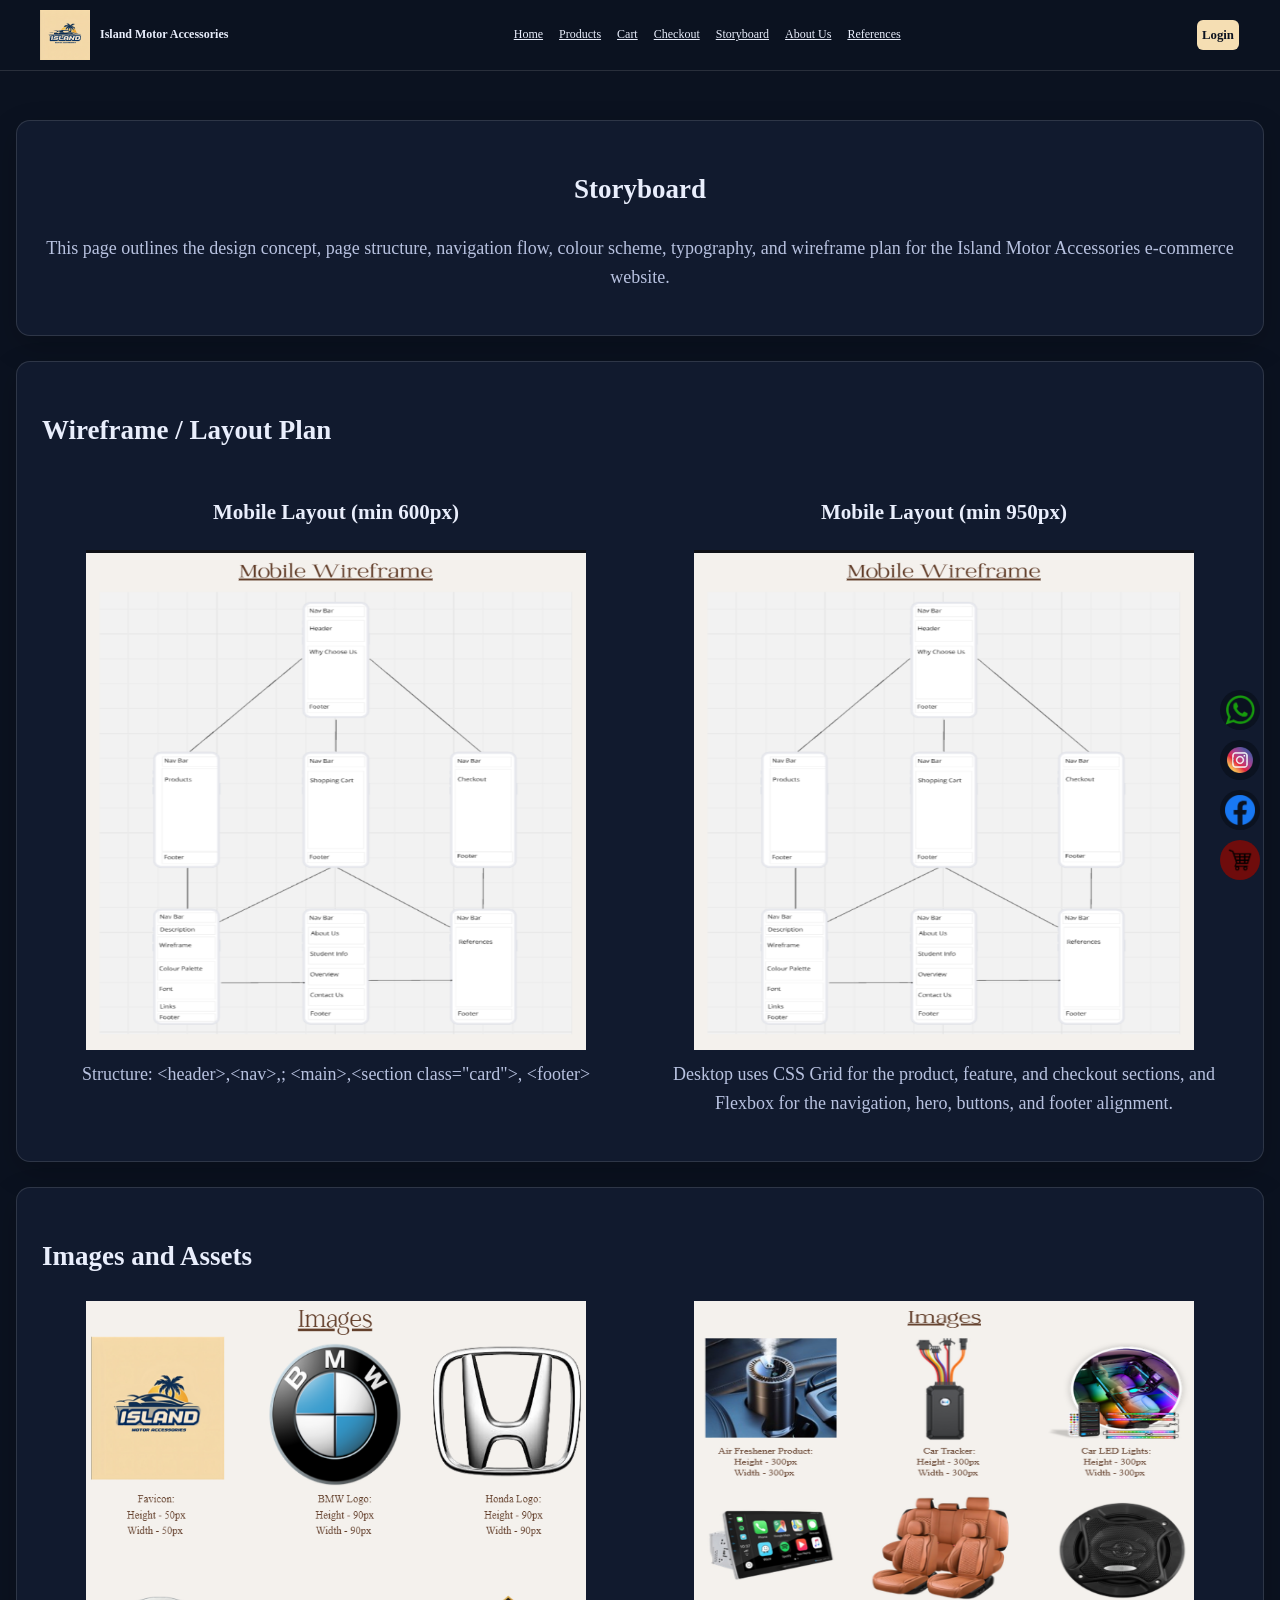
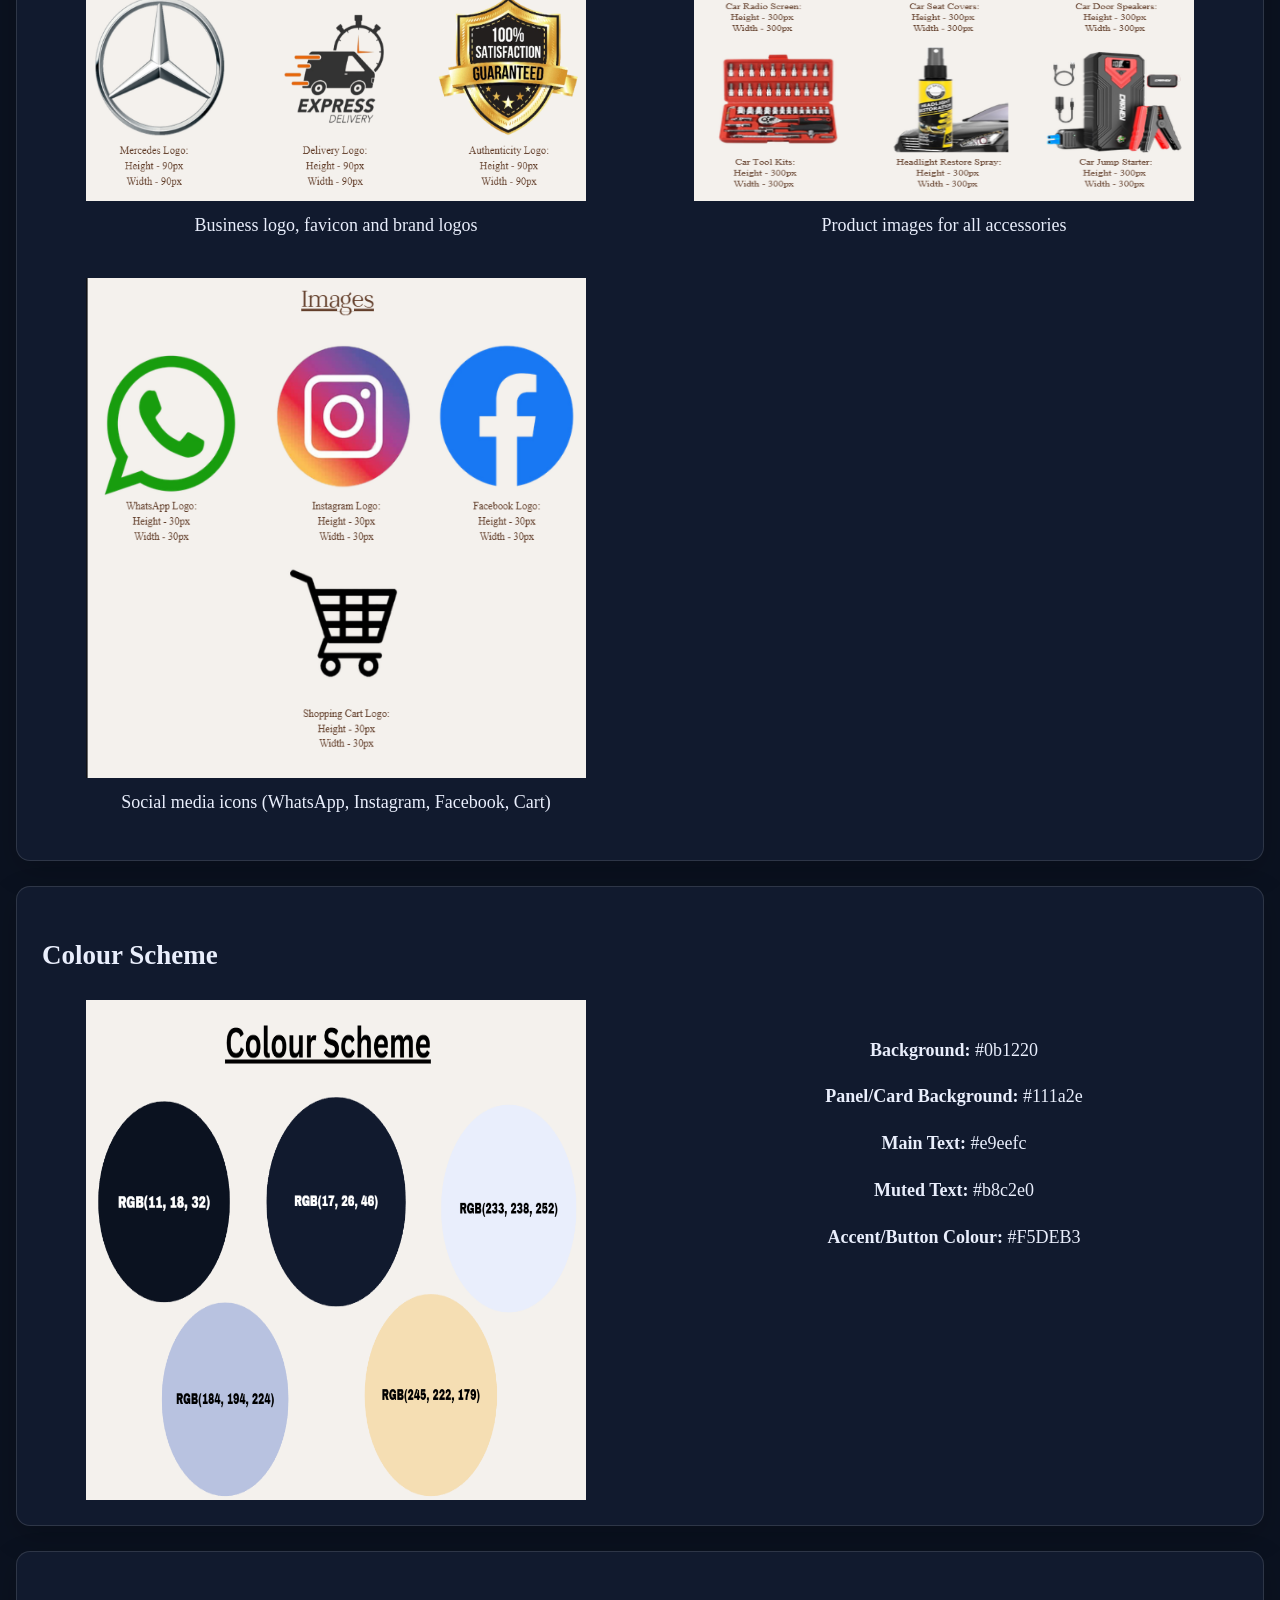
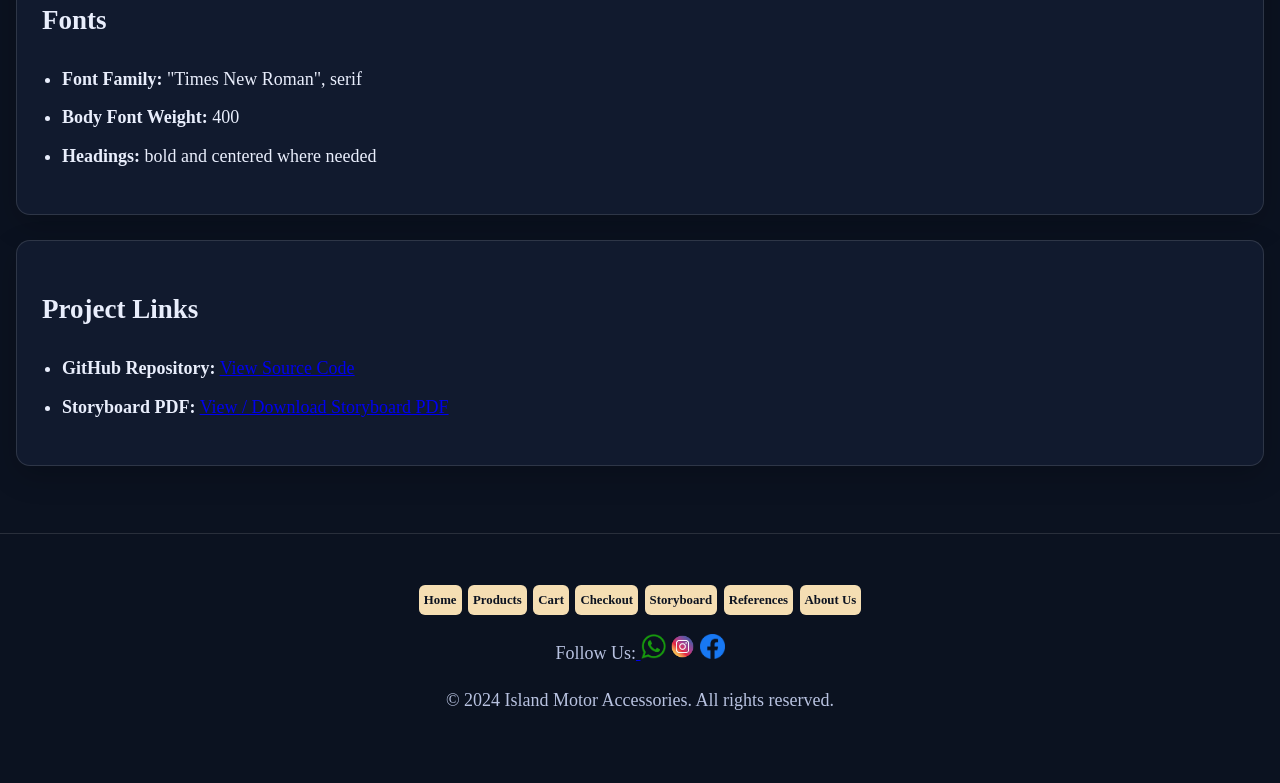
<file: Codes/storyboard.html>
<!--K'Vonne Marshall, 2406408, LAB #2/-->

<!DOCTYPE html>
<html lang="en">
<head>
    <meta charset="UTF-8">
    <meta name="viewport" content="width=device-width, initial-scale=1.0">
    <title>Island Motor Accessories | Storyboard</title>
    <link rel="icon" href="../Assets/Logo.png" type="image/png">
    <link rel="stylesheet" href="../style.css">
</head>
<body>
    <header class="site-header">
            <div class="nav-bar">
                <a href="index.html" class="brand">
                    <img src="../Assets/Logo.png" alt="Logo" class="logo">
                    <span class="brand-name">Island Motor Accessories</span>
                </a>

                <nav class="nav-links">
                    <a href="index.html" title="Home">Home</a>
                    <a href="products.html" title="Products">Products</a>
                    <a href="cart.html" title="Cart">Cart</a>
                    <a href="checkout.html" title="Checkout">Checkout</a>
                    <a href="storyboard.html" title="storyboard">Storyboard</a>
                    <a href="about.html" title="About Us">About Us</a>
                    <a href="references.html" title="References">References</a>

                </nav>

                <div class="nav-right">
                    <div id="user-badge" class="user-badge">
                        <span id="user-initial" class="user-initial"></span>
                        <span id="welcome-user"></span>
                    </div>

                    <a href="login.html" id="auth-link" class="btn-primary footer-btn">Login</a>
                    <button id="logout-btn" class="btn-primary footer-btn" type="button">Logout</button>
                </div>
            </div>
        </header>

    <main class="container">
        <section class="card">
            <h1 class="center">Storyboard</h1>
            <p class="muted center">
                This page outlines the design concept, page structure, navigation flow, colour scheme,
                typography, and wireframe plan for the Island Motor Accessories e-commerce website.
            </p>
        </section>

        <section class="card">
            <h2>Wireframe / Layout Plan</h2>

                <div class="image-grid">
                    <div class="image-item">
                        <h3>Mobile Layout (min 600px)</h3>
                        <img src="../Assets/Mobile.png" alt="Mobile layout storyboard">
                        <p class="muted">
                            Structure: &lt;header&gt;,&lt;nav&gt;,; &lt;main&gt,&lt;section class="card"&gt, &lt;footer&gt
                         </p>                        
                </div>

                <div class="image-item">
                     <h3>Mobile Layout (min 950px)</h3>
                    <img src="../Assets/Mobile.png" alt="Mobile layout storyboard">
                <p class="muted">
                Desktop uses CSS Grid for the product, feature, and checkout sections, and Flexbox for the navigation, hero, buttons, and footer alignment.                </p>
        </section>  

        <section class="card">
            <h2>Images and Assets</h2>

            <div class="image-grid">

                <div class="image-item">
                    <img src="../Assets/Images (1).png" alt="">
                    <p>Business logo, favicon and brand logos</p>
                </div>

                <div class="image-item">
                    <img src="../Assets/Images (2).png" alt="">
                    <p>Product images for all accessories</p>
                </div>

                <div class="image-item">
                    <img src="../Assets/Images (3).png" alt="">
                    <p>Social media icons (WhatsApp, Instagram, Facebook, Cart)</p>
                </div>

            </div>
        </section>

        <section class="card">
            <h2>Colour Scheme</h2>

            <div class="image-grid">
                    <div class="image-item">
                        <img src="../Assets/Colour Scheme.png" alt="Colour palette with RGB values">
                    </div>
            <ul>
                <p><strong>Background:</strong> #0b1220</p>
                <p><strong>Panel/Card Background:</strong> #111a2e</p>
                <p><strong>Main Text:</strong> #e9eefc</p>
                <p><strong>Muted Text:</strong> #b8c2e0</p>
                <p><strong>Accent/Button Colour:</strong> #F5DEB3</p></ul>
        </section>

        <section class="card">
            <h2>Fonts</h2>
            <ul>
                <li><strong>Font Family:</strong> "Times New Roman", serif</li>
                <li><strong>Body Font Weight:</strong> 400</li>
                <li><strong>Headings:</strong> bold and centered where needed</li>
            </ul>
        </section>

        <section class="card">
            <h2>Project Links</h2>
            <ul>
                <li>
                    <strong>GitHub Repository:</strong>
                    <a href="https://github.com/KevxPrince/IA2-ECommerce-website" target="_blank" rel="noopener">
                        View Source Code
                    </a>
                </li>
                <li>
                    <strong>Storyboard PDF:</strong>
                    <a href="../Assets/Storyboard.pdf" target="_blank" rel="noopener">
                        View / Download Storyboard PDF
                    </a>
                </li>
            </ul>
        </section>
    </main>

   <footer class="site-footer">
            <nav class="footer-nav" aria-label="Footer Navigation">
                <a href="index.html" class="btn-primary footer-btn">Home</a>
                <a href="products.html" class="btn-primary footer-btn">Products</a>
                <a href="cart.html" class="btn-primary footer-btn">Cart</a>
                <a href="checkout.html" class="btn-primary footer-btn">Checkout</a>
                <a href="storyboard.html" class="btn-primary footer-btn">Storyboard</a>
                <a href="references.html" class="btn-primary footer-btn">References</a>
                <a href="about.html" class="btn-primary footer-btn">About Us</a>
                
                <p>Follow Us:<a href="https://wa.me/18763150309" target="_blank" class="whatsapp"> <img src="../Assets/WhatsApp-removebg-preview (1).png" alt="Logo" class="social-icon"></a>
                <a href="https://www.instagram.com/islandmotorja/" target="_blank" class="instagram"><img src="../Assets/Insta-removebg-preview.png" alt="Logo" class="social-icon"></a>
                <a href="https://www.facebook.com/profile.php?id=61577443343375" target="_blank" class="facebook"><img src="../Assets/Facebook_Logo__2019_-removebg-preview.png" alt="Logo" class="social-icon"></a>
                </p>
                <p>&copy; 2024 Island Motor Accessories. All rights reserved.</p>

            </nav>
            <div class="floating-socials">
                <a href="https://wa.me/18763150309" target="_blank" class="whatsapp"><img src="../Assets/WhatsApp-removebg-preview (1).png" alt="Logo" class="logo"></a>
                <a href="https://www.instagram.com/islandmotorja/" target="_blank" class="instagram"><img src="../Assets/Insta-removebg-preview.png" alt="Logo" class="logo"></a>
                <a href="https://www.facebook.com/profile.php?id=61577443343375" target="_blank" class="facebook"><img src="../Assets/Facebook_Logo__2019_-removebg-preview.png" alt="Logo" class="logo"></a>
                <a href="cart.html" class="cart"><img src="../Assets/Cart-removebg-preview.png" alt="Logo" class="logo"></a>
            </div>
       </footer>

    <script src="../script.js"></script>
</body>
</html>
</file>
<file: style.css>
:root{
  --bg: #0b1220;  
  --panel: #111a2e;  
  --text: #e9eefc;   
  --muted: #b8c2e0;  
  --accent: #6ee7ff;
  --border: rgba(255,255,255,.12);

  --radius: 14px;
  --maxw: 1800px;
  --font: "Times New Roman", serif;
  --font-weight: 400;
}

.center{
  text-align: center;
}

.brand-title{
  font-size: 2.5rem;
  color: wheat;
}

.tagline{
  font-size: 1.2rem;
  margin-bottom: 10px;
}

.btn-primary{
  display: inline-block;
  margin-top: 15px;
  padding: 12px 20px;
  background: wheat;
  color: #0b1220;
  border-radius: 10px;
  text-decoration: none;
  font-weight: bold;
}

.btn-primary:hover{
  opacity: 0.9;
}

.trust{
  margin-top: 15px;
}

.contact-box{
  max-width: 1800px;
  margin: 30px auto;
  text-align: center;
}

.contact-buttons{
  margin-top: 15px;
  display: flex;
  justify-content: center;
  gap: 10px;
}

.feature-box{
  background: var(--panel);
  padding: 70px;
  border-radius: var(--radius);
  border: 5px solid var(--border);
  text-align: center;
  box-shadow: 20px 10px 20px rgba(37, 36, 36, 0.095);
  transition: transform 0.3s ease, box-shadow 0.3s ease;
}

.feature-box:hover{
  transform: translateY(-10px) scale(1.02);
  box-shadow: 0 15px 35px rgba(0, 0, 0, 0.4);
}

.feature-box img{
  width: 90px;
  height: 90px;
  object-fit: contain;
  margin-bottom: 15px;
}

.features{
  display: grid;
  gap: 30px;
  margin-top: 25px;
}

@media (min-width: 768px){
  .features{
    grid-template-columns: repeat(3, 1fr);
  }
}

.floating-socials{
  position: fixed;
  bottom: 20px;
  right: 20px;
  display: flex;
  flex-direction: column;
  gap: 10px;
}

.floating-socials a{
  width: 40px;
  height: 40px;
  font-size: 16px;
  display: flex;
  align-items: center;
  justify-content: center;
  border-radius: 50%;
  color: white;
  text-decoration: none;
}

.floating-socials img{
  width: 30px;
  height: 30px;
}

.whatsapp{
  background: #0b1220;
}

.instagram{
  background: #0b1220;
}

.facebook{
  background: #0b1220;
}

.cart{
  background: rgb(111, 12, 12);
}

body{
  margin: 0;                       
  font-family: var(--font);        
  background: var(--bg);           
  color: var(--text);              
  line-height: 1.6;             
}

.container{
  width: min(100% - 32px, var(--maxw));
  margin: 0 auto;
}

.site-header{
  position: sticky;
  top: 0;
  z-index: 1000;
  background: var(--bg);
  border-bottom: 1px solid var(--border);
  padding: 10px 0;
}

.nav-bar{
  display: grid;
  grid-template-columns: auto 1fr auto;
  align-items: center;
  gap: 20px;
  padding: 0 40px;
}

.nav-links{
  display: flex;
  justify-content: center;
  align-items: center;
  gap: 14px;
  flex-wrap: wrap;
  text-decoration: underline;
}

.nav-links a{
  padding: 1px 1px;
  font-size: .75rem;
  white-space: nowrap;
  color: var(--text);
  text-decoration: none;
}

.nav-right{
  display: flex;
  align-items: center;
  justify-content: flex-end;
  gap: 10px;
  white-space: nowrap;
}

#welcome-user{
  font-size: 0.9rem;
  color: wheat;
  white-space: nowrap;
  margin: 0;
  font-weight: bold;
}

.logo{
  width: 50px;
  height: 50px;
}

.brand{
  display: flex;
  align-items: center;
  gap: 10px;
  color: var(--text);
  text-decoration: none;
}

.brand-name{
  font-size: .75rem;
  font-weight: 800;
}

.brand:hover{
  opacity: 0.85;
}

.brand-logos{
  display: flex;
  justify-content: center;
  gap: 12px;
  flex-wrap: wrap;
  margin-bottom: 15px;
}

.brand-logos img{
  width: 80px;
  height: 80px;
}

.nav-links a:hover{
  background: rgba(255,255,255,0.08);
  border-color: var(--border);
  transform: translateY(-1px);
}

.nav-links a:focus-visible{
  outline: 3px solid var(--accent);
  outline-offset: 2px;
}

.references a{
  word-break: break-word;
  overflow-wrap: anywhere;
}

main{
  padding: 24px 0;
}

.card{
  background: var(--panel);
  border: 1px solid var(--border);
  border-radius: var(--radius);
  padding: 25px;
  margin: 25px 0;
  box-shadow: 0 10px 30px rgba(0,0,0,0.2);
}

.muted{
  color: var(--muted);
}

.profile-pic{
  width: 220px;
  max-width: 100%;
  height: auto;
  display: block;
  border-radius: var(--radius);
  border: 1px solid var(--border);
}

.hero{
  display: flex;
  justify-content: center;
  align-items: center;
  text-align: center;
  padding: 40px 20px;
}

.hero-content{
  max-width: 600px;
}

.site-footer{
  border-top: 1px solid var(--border);
  padding: 50px 0;
  margin-top: 18px;
  color: var(--muted);
  text-align: center;
}

.footer-btn{
  padding: 5px 5px;
  font-size: 0.8rem;
  border-radius: 6px;
  margin: 1px;
}

.social-icon{
  width: 25px;
  height: 25px;
}

@media (min-width: 950px){
  body{
    font-size: 18px;
  }
}

.products{
  display: grid;
  gap: 20px;
}

@media (min-width: 768px){
  .products{
    grid-template-columns: repeat(3, 1fr);
  }
}

.product-card{
  background: rgb(104, 103, 103);
  border: 1px solid var(--border);
  border-radius: var(--radius);
  padding: 15px;
  text-align: center;
  box-shadow: 0 8px 20px rgba(0,0,0,0.1);
  transition: 0.3s;
}

.product-card:hover{
  transform: translateY(-5px);
}

.product-card img{
  width: 100%;
  height: 150px;
  object-fit: contain;
  margin-bottom: 10px;
}

.price{
  font-weight: bold;
  margin: 10px 0;
  color: white;
}

.table-wrap{
  width: 100%;
  overflow-x: auto;
  -webkit-overflow-scrolling: touch;
}

.cart-table{
  width: 100%;
  border-collapse: collapse;
  margin-top: 20px;
}

.cart-table th,
.cart-table td{
  border: 1px solid var(--border);
  padding: 10px;
  text-align: center;
}

.cart-summary{
  margin-top: 20px;
  text-align: right;
}

.cart-buttons{
  margin-top: 20px;
  display: flex;
  justify-content: space-between;
}

button{
  padding: 5px 10px;
  border: none;
  border-radius: 5px;
  cursor: pointer;
}

button:hover{
  opacity: 0.8;
}

.cart-message{
  position: fixed;
  top: 80px;
  right: 20px;
  background: #28a745;
  color: white;
  padding: 12px 18px;
  border-radius: 8px;
  opacity: 0;
  transition: 0.3s;
  z-index: 1000;
}

.cart-table button{
  padding: 5px 10px;
  margin: 2px;
  border: none;
  border-radius: 5px;
  cursor: pointer;
  background: wheat;
  color: #0b1220;
  font-weight: bold;
}

.cart-table button:hover{
  opacity: 0.8;
}

.confirm-box{
  position: fixed;
  inset: 0;
  background: rgba(0, 0, 0, 0.55);
  display: flex;
  justify-content: center;
  align-items: center;
  z-index: 2000;
}

.confirm-content{
  background: var(--panel);
  color: var(--text);
  padding: 25px;
  border-radius: var(--radius);
  border: 1px solid var(--border);
  width: min(90%, 400px);
  text-align: center;
  box-shadow: 0 10px 30px rgba(0,0,0,0.3);
}

.confirm-actions{
  margin-top: 15px;
  display: flex;
  justify-content: center;
  gap: 10px;
}

.small-btn{
  padding: 8px 14px;
  font-size: 0.9rem;
}

.hidden{
  display: none;
}

.checkout-layout{
  display: grid;
  gap: 25px;
  margin-top: 20px;
}

.checkout-form-box,
.checkout-summary{
  background: var(--panel);
  border: 1px solid var(--border);
  border-radius: var(--radius);
  padding: 20px;
  min-width: 0;
}

.form-group{
  display: flex;
  flex-direction: column;
  margin-bottom: 15px;
}

.form-group label{
  margin-bottom: 6px;
  font-weight: bold;
}

.form-group input,
.form-group textarea{
  width: 100%;
  box-sizing: border-box;
  padding: 7px;
  border: 1px solid var(--border);
  border-radius: 8px;
  font-family: var(--font);
  font-size: 0.85rem;
}

.checkout-buttons{
  display: flex;
  flex-wrap: wrap;
  gap: 10px;
  margin-top: 20px;
}

.error{
  color: #ff6b6b;
  font-size: 0.85rem;
  min-height: 18px;
}

.checkout-message{
  margin-top: 15px;
  padding: 12px;
  border-radius: 8px;
  font-weight: bold;
}

@media (min-width: 900px){
  .checkout-layout{
    grid-template-columns: 1.1fr 0.9fr;
    align-items: start;
  }
}

.login-box,
.register-box{
  max-width: 700px;
  margin: 30px auto;
}

.card ul{
  padding-left: 20px;
}

.card li{
  margin-bottom: 10px;
}

@media (max-width: 768px){
  .nav-bar{
    display: flex;
    flex-direction: column;
    align-items: center;
    gap: 10px;
    padding: 10px 14px;
  }

  .brand{
    justify-content: center;
    text-align: center;
    gap: 8px;
  }

  .logo{
    width: 42px;
    height: 42px;
  }

  .brand-name{
    font-size: 0.95rem;
    text-align: center;
  }

  .nav-links{
    width: 100%;
    justify-content: center;
    gap: 10px;
    flex-wrap: wrap;
  }

  .nav-links a{
    font-size: 0.9rem;
  }

  .nav-right{
    width: 100%;
    justify-content: center;
    flex-wrap: wrap;
    gap: 8px;
  }

  #welcome-user{
    width: 100%;
    text-align: center;
    font-size: 0.85rem;
  }

  .user-badge{
    justify-content: center;
    width: 100%;
  }

  .btn-primary{
    padding: 10px 14px;
    font-size: 0.95rem;
  }

  .footer-btn{
    padding: 8px 12px;
    font-size: 0.85rem;
  }

  .container{
    width: calc(100% - 20px);
    margin: 0 auto;
  }

  .card{
    max-width: 100%;
    padding: 14px;
    margin: 16px 0;
    box-sizing: border-box;
  }

  .brand-title{
    font-size: 1.8rem;
  }

  .tagline{
    font-size: 1rem;
  }

  .products,
  .features,
  .checkout-layout{
    display: grid;
    grid-template-columns: 1fr;
    gap: 16px;
  }

  .checkout-summary,
  .checkout-form-box{
    width: 100%;
    max-width: 100%;
    padding: 16px;
    box-sizing: border-box;
  }

  .form-group input,
  .form-group textarea{
    width: 100%;
    box-sizing: border-box;
    padding: 8px;
    font-size: 0.9rem;
  }

  .form-group textarea{
    min-height: 90px;
  }

  .cart-table{
    min-width: 620px;
  }

  .cart-table th,
  .cart-table td{
    padding: 8px;
    font-size: 0.9rem;
  }

  .cart-summary{
    text-align: left;
  }

  .cart-buttons,
  .checkout-buttons{
    display: flex;
    flex-direction: column;
    gap: 10px;
  }

  .cart-buttons .btn-primary,
  .checkout-buttons .btn-primary,
  .cart-buttons button,
  .checkout-buttons button{
    width: 100%;
    text-align: center;
    box-sizing: border-box;
  }

  .floating-socials{
    bottom: 10px;
    right: 8px;
    gap: 6px;
  }

  .floating-socials a{
    width: 30px;
    height: 30px;
  }

  .floating-socials img{
    width: 18px;
    height: 18px;
  }
}

.image-grid{
  display: grid;
  grid-template-columns: repeat(2, 1fr);
  gap: 20px;
  text-align: center;
}

.image-item img{
  width: 500px;
  height: 500px;
  max-width: 800px;
  margin: 0 auto;
  display: block;
}

.image-item p{
  margin-top: 10px;
}

@media (max-width: 768px){
  .image-grid{
    grid-template-columns: repeat(2, 1fr);
  }

  .image-item img{
    width: 350px;
    height: 450px;
    max-width: 450px;
  }
}

@media (max-width: 480px){
  .image-grid{
    grid-template-columns: 1fr;
  }
}
</file>
